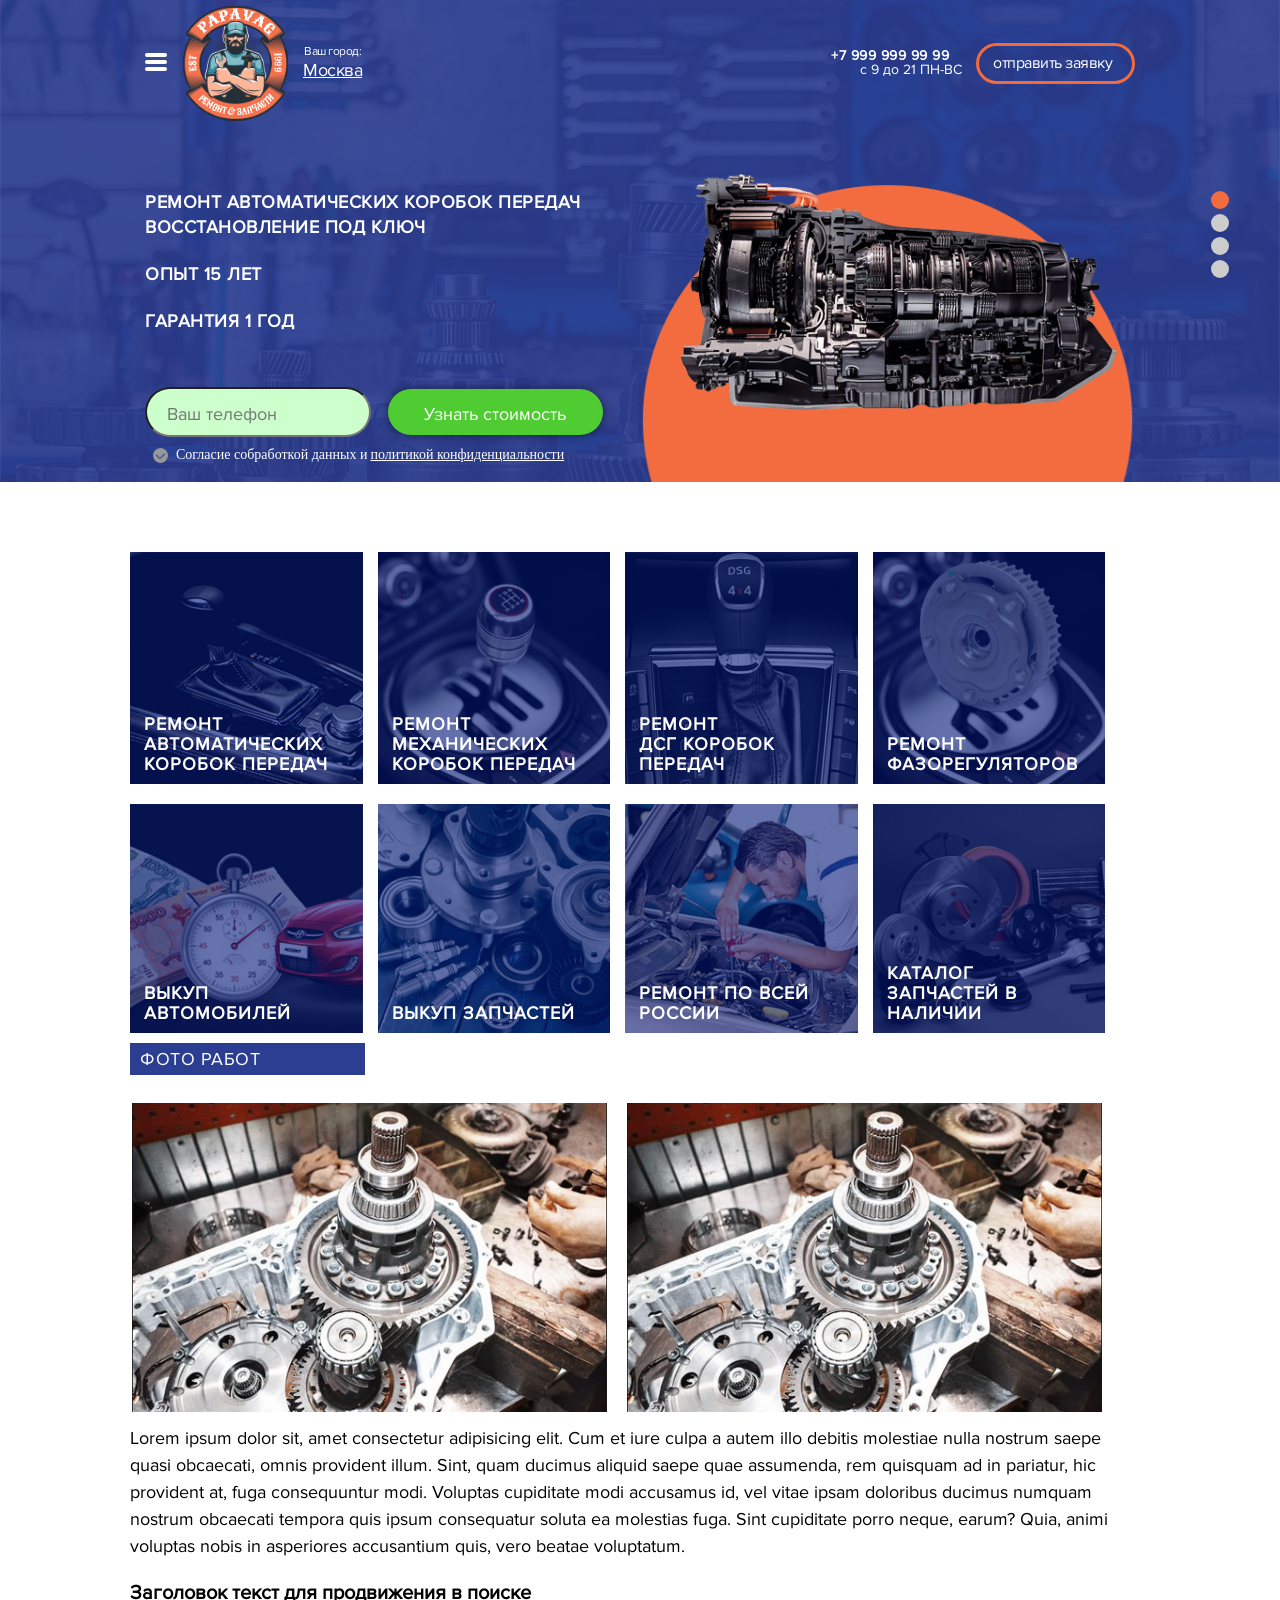
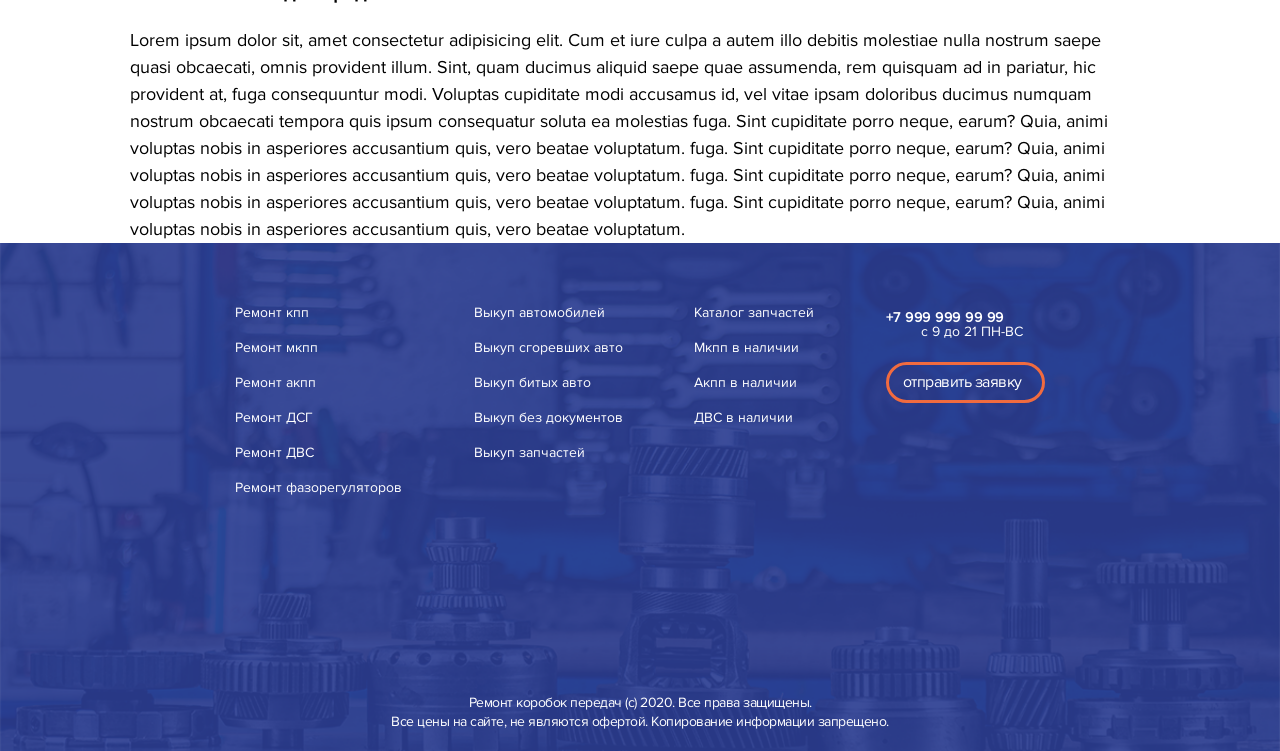
<file: index.html>
<!DOCTYPE html>
<html lang="en">
<head>
	<meta charset="UTF-8">
	<meta name="viewport" content="width=device-width	, initial-scale=1.0 , maxmimum-scale = 1.0 , user-scalable = 0 ">
	<meta name="format-detection" content="telephone=no">
	<link rel="stylesheet" href="css/style.css">
	 <link
      rel="stylesheet"
      href="https://unpkg.com/swiper/swiper-bundle.min.css"
    />
	<title>Document</title>
</head>
<body>

<div class="menu" id="menu">
	<div class="menu-top">
		<div class="menu-top__logo">
		<img src="img/header/menu_logo.png" alt="">
	</div>
	<div class="menu-top__close">
		<img src="img/header/closed.png" alt="">
	</div>
	</div>
	<div class="menu-body">
		<ul class="menu-body__list">
			<li><a href="">Главная</a></li>
			<li><a href="about.html">О нас</a></li>
			<li><a href="">Ремонт МКПП</a></li>
			<li><a href="">Ремонт ДСГ</a></li>
			<li><a href="AKP.html">Ремонт АКПП</a></li>
			<li><a href="">Ремонт фазорегуляторов</a></li>
			<li><a href="car.html">Выкуп авто</a></li>
			<li><a href="">Выкуп запчастей</a></li>
			<li><a href="">Ремонт для регионов (отправка CDEK)</a></li>
			<li><a href="katalog.html">Каталог запчастей</a></li>
			<li><a href="">- подраздел один</a></li>
			<li><a href="">- подраздел два</a></li>
			<li><a href="">- подраздел три</a></li>
			<li><a href="contact.html">Контакты</a></li>
		</ul>
	</div>
</div>	<div class="wrapper">
		<div class="hiro">
<header>
	<div class="container">
		<div class="header-body">
			<div class="header-body__column">
				<div class="menu__btn" >
					
				</div>
				<div class="header__logo">
					<img src="img/header/logo.png" alt="">
					
					<p>Ваш город:<br> <span>Москва</span></p>
				</div>
			</div>
			<div class="header-body__column">
				<div class="header-body__column-contact">
					<p>+7 999 999 99 99</p>
					<p>с 9 до 21 ПН-ВС</p>
				</div>
				<div class="header-body__column-btn">
					<a href="">отправить заявку</a>
				</div>
				<div class="header-body__column-mob_png">
					<img src="img/header/header-mob.png" alt="">
				</div>
			</div>
		</div>
	</div>
</header>		<div class="slider">
			
			<div class="container">
				<div class="slider-contain">
				<div class="slider-track">
					<div class="slider__item-1 slider-item">
						
						<div class="slider__item-1_column">
							<div class="slider__item_title">
								ремонт автоматических коробок передач восстановление под ключ
							</div>
							<div class="slider__item_exp">
								опыт 15 лет
							</div>
							<div class="slider__item_gar">
								гарантия 1 год
							</div>
							
								<img src="img/slider/slide1.png " class="mob_disp_i" alt="">
							

							<div class="slider__item-1-form">
								<form action="#">
									<input type="text"  placeholder="Ваш телефон" class="input__phone">
									<input type="submit" value="Узнать стоимость" class="input_coast">
								</form>
								
							</div>
							<div class="slider__item-1-polit">
								<input type="checkbox" name="agree" id="agree"><label for="agree" id="agreeL">Согласие с <span class="mob_none">обработкой данных и </span> <span class="underline"> политикой конфиденциальности</span></label>
							</div>
							
						</div>
						<div class="slider__item-1_column " >
							<div class="slider__item-1_img mob_none_i">
								<img src="img/slider/slide1.png" alt="">
							</div>
							
						</div>


					</div>
					<div class="slider__item-2 slider-item slider__item-2_index">
						
						<div class="slider__item-2_column">
							<div class="slider__item_title">
								Выкуп автомобилей после аварии, пожара, и т.п.
							</div>
								<img src="img/slider/slide2.png " class="mob_disp_i" alt="">
							</div>
						<div class="slider__item-2_column " >
							<div class="slider__item-2_img mob_none_i">
								<img src="img/slider/slide2.png" alt="">
							</div>
							
						</div>

<form action="#" class="form_car">
	<input type="text" class="input__phone" placeholder="Марка авто">
	<input type="text"  class="input__phone" placeholder="Модель авто">
	<input type="text"  class="input__phone" id="year" placeholder="Год">
	<input type="text"  class="input__phone" placeholder="Ваш телефон">
	<p class="form_coast"><input type="submit" value="Узнать стоимость" class="input_coast"></p>
	<p class="form_accept"><input type="checkbox" name="agree" id="agree_car"><label for="agree_car" id="agreeL">Согласие с <span class="mob_none">обработкой данных и </span> <span class="underline"> политикой конфиденциальности</span></label></p>
</form>

<div class="form_car_mob">
	<p class="form_iphone_mob"><input type="text"  class="input__phone mob" placeholder="Ваш телефон"></p>
	<p class="form_coast mob"><input type="submit" value="Перезвоните мне" class="input_coast mob"></p>
	<p class="form_accept"><input type="checkbox" name="agree" id="agree_car"><label for="agree_car" id="agreeL">Согласие с <span class="mob_none">обработкой данных и </span> <span class="underline"> политикой конфиденциальности</span></label></p>
</div>					</div>
					<div class="slider__item-1 slider-item">
						
						<div class="slider__item-1_column">
							<div class="slider__item_title">
								ремонт DSG коробок передач <br>восстановление под ключи
							</div>
							<div class="slider__item_exp">
								опыт 15 лет
							</div>
							<div class="slider__item_gar">
								гарантия 1 год
							</div>
							
								<img src="img/slider/slide3.png " class="mob_disp_i" alt="">
							

							<div class="slider__item-1-form">
								<form action="#">
									<input type="text"  placeholder="Ваш телефон" class="input__phone">
									<input type="submit" value="Узнать стоимость" class="input_coast">
								</form>
								
							</div>
							<div class="slider__item-1-polit">
								<input type="checkbox" name="agree" id="agree"><label for="agree" id="agreeL">Согласие с <span class="mob_none">обработкой данных и </span> <span class="underline"> политикой конфиденциальности</span></label>
							</div>
							
						</div>
						<div class="slider__item-1_column " >
							<div class="slider__item-1_img mob_none_i">
								<img src="img/slider/slide3.png" alt="">
							</div>
							
						</div>


					</div>

					<div class="slider__item-1 slider-item">
						
						<div class="slider__item-1_column">
							<div class="slider__item_title">
								ремонт DSG коробок передач <br>восстановление под ключи
							</div>
							<div class="slider__item_exp">
								опыт 15 лет
							</div>
							<div class="slider__item_gar">
								гарантия 1 год
							</div>
							
								<img src="img/slider/slide4.png " class="mob_disp_i" alt="">
							

							<div class="slider__item-1-form">
								<form action="#">
									<input type="text"  placeholder="Ваш телефон" class="input__phone">
									<input type="submit" value="Узнать стоимость" class="input_coast">
								</form>
								
							</div>
							<div class="slider__item-1-polit">
								<input type="checkbox" name="agree" id="agree"><label for="agree" id="agreeL">Согласие с <span class="mob_none">обработкой данных и </span> <span class="underline"> политикой конфиденциальности</span></label>
							</div>
							
						</div>
						<div class="slider__item-1_column " >
							<div class="slider__item-1_img mob_none_i">
								<img src="img/slider/slide4.png" alt="">
							</div>
							
						</div>


					</div>

				</div>

			</div>

			<div class="pag">
			<div class="btn_1 active"></div>
			<div class="btn_2"></div>
			<div class="btn_3"></div>
			<div class="btn_4"></div>
		</div>




		</div>

		</div>
		

			
	</div>
			

	<div class="mob__mes">
				<a href="" class="mob__wp">
					
					<img src="img/block_2/wp.png" alt="" 
				</a>
				<a href="" class="mob__viber">
					
					<img src="img/block_2/viber.png" alt="" >
				</a>
			</div>


	<div class="block_2">
		<div class="container">
			<div class="block_2-body">
				<div class="block_2-body__column AKP" >
					
					
					<img src="img/block_2/01.png" alt="" >
					<div class="block-2-body__hover">
						Ремонт автоматических коробок передач
					</div>
					<span class="block_2__bg"></span>
				</div>
				<div class="block_2-body__column">
					
					<img src="img/block_2/02.png" alt="" >
					<div class="block-2-body__hover">
						Ремонт механических коробок передач
					</div>
					<span class="block_2__bg"></span>
				</div>
				<div class="block_2-body__column">
					
					<img src="img/block_2/03.png" alt="" >
					<div class="block-2-body__hover">
						Ремонт <br>Дсг коробок передач
					</div>
					<span class="block_2__bg"></span>
				</div>
				<div class="block_2-body__column">
					
					<img src="img/block_2/04.png" alt="" >
					<div class="block-2-body__hover">
						Ремонт фазорегуляторов
					</div>
					<span class="block_2__bg"></span>
				</div>
				<div class="block_2-body__column">
					
					<img src="img/block_2/05.png" alt="" >
					<div class="block-2-body__hover">
						Выкуп автомобилей
					</div>
					<span class="block_2__bg"></span>
				</div>
				<div class="block_2-body__column">
					
					<img src="img/block_2/06.png" alt="" >
					<div class="block-2-body__hover">
						Выкуп запчастей
					</div>
					<span class="block_2__bg"></span>
				</div>
				<div class="block_2-body__column">
					
					<img src="img/block_2/07.png" alt="">
					<div class="block-2-body__hover">
						Ремонт по всей россии
					</div>
					<span class="block_2__bg"></span>
				</div>
				<div class="block_2-body__column">
					
					<img src="img/block_2/08.png" alt="" >
					<div class="block-2-body__hover">
						Каталог <br>запчастей в наличии
					</div>
					<span class="block_2__bg"></span>
				</div>
			</div>
		</div>

		<div class="container mob_slider_1">

			
			


			<div class="swiper-container mySwiper">
      <div class="swiper-wrapper">
        <div class="swiper-slide">
        	<div class="block_2-body__column AKP">
        		
        			
        			<img src="img/block_2/01.png" alt="" >
					<div class="block-2-body__hover">
						Ремонт автоматических коробок передач
					</div>
					<span class="block_2__bg"></span>
        		
					
				</div>
        </div>
        <div class="swiper-slide">
        	<div class="block_2-body__column">
					
					<img src="img/block_2/02.png" alt="" >
					<div class="block-2-body__hover">
						Ремонт автоматических коробок передач
					</div>
					<span class="block_2__bg"></span>
				</div>
			</div>
        <div class="swiper-slide">
        	<div class="block_2-body__column">
					
					<img src="img/block_2/03.png" alt="" >
					<div class="block-2-body__hover">
						Ремонт <br>Дсг коробок передач
					</div>
					<span class="block_2__bg"></span>
				</div>
        </div>
        <div class="swiper-slide">
        	<div class="block_2-body__column">
					
					<img src="img/block_2/04.png" alt="" >
					<div class="block-2-body__hover">
						Ремонт фазорегуляторов
					</div>
					<span class="block_2__bg"></span>
				</div>
        </div>
        <div class="swiper-slide">
        	<div class="block_2-body__column">
					
					<img src="img/block_2/05.png" alt="" >
					<div class="block-2-body__hover">
						Выкуп автомобилей
					</div>
					<span class="block_2__bg"></span>
				</div>
        </div>
        <div class="swiper-slide">
        	<div class="block_2-body__column">
					<img src="img/block_2/06.png" alt="" >
					
					<div class="block-2-body__hover">
						Выкуп запчастей
					</div>
					<span class="block_2__bg"></span>
				</div>
        </div>
        <div class="swiper-slide">
        	<div class="block_2-body__column">
					
					<img src="img/block_2/07.png" alt="" >
					<div class="block-2-body__hover">
						Ремонт по всей россии
					</div>
					<span class="block_2__bg"></span>
				</div>
        </div>
        <div class="swiper-slide">
        	<div class="block_2-body__column">
					
					<img src="img/block_2/08.png" alt="" >
					<div class="block-2-body__hover">
						Каталог <br>запчастей в наличии
					</div>
					<span class="block_2__bg"></span>
				</div>
        </div>
        
      </div>
    </div>


		</div>
		 


	</div>


	<div class="block_3 ">
		<div class="container">
			<div class="block_3__title">
				Фото работ
			</div>

			<div class="block_3-container block_3_index">
				<div class="block_3-track">
					<div class=" block_3__item">
						
					</div>	
					
					<div class="block_3__item">
						
					</div>
					<div class=" block_3__item">
						
					</div>
					
				</div>
				<div class="pag w">
			<div class="btn_w1 active"></div>
			<div class="btn_w2"></div>
			<div class="btn_w3"></div>
			</div>



		</div>

		<div class="swiper___mob">
			<div class="swiper-container mySwiperR swiper-container_r">
		
		
      <div class="swiper-wrapper">
        <div class="swiper-slide swiper-slide_r">
        	<img src="img/works/01.png" alt="">
        </div>
        <div class="swiper-slide swiper-slide_r">
        	<img src="img/works/01.png" alt="">
        </div>
        <div class="swiper-slide swiper-slide_r">
        	<img src="img/works/01.png" alt="">
        </div>
      </div>
      
    </div>
   
    	<div class="swiper-pagination"></div>
   
		</div>
			
    

		<div class="block-3__p mob_none_i">
			Lorem ipsum dolor sit, amet consectetur adipisicing elit. Cum et iure culpa a autem illo debitis molestiae nulla nostrum saepe quasi obcaecati, omnis provident illum. Sint, quam ducimus aliquid saepe quae assumenda, rem quisquam ad in pariatur, hic provident at, fuga consequuntur modi. Voluptas cupiditate modi accusamus id, vel vitae ipsam doloribus ducimus numquam nostrum obcaecati tempora quis ipsum consequatur soluta ea molestias fuga. Sint cupiditate porro neque, earum? Quia, animi voluptas nobis in asperiores accusantium quis, vero beatae voluptatum.
		</div>
		<div class="block-3__text-title">
			Заголовок текст для продвижения в поиске
		</div>
		<div class="block-3__p ">
			Lorem ipsum dolor sit, amet consectetur adipisicing elit. Cum et iure culpa a autem illo debitis molestiae nulla nostrum saepe quasi obcaecati, omnis provident illum. Sint, quam ducimus aliquid saepe quae assumenda, rem quisquam ad in pariatur, hic provident at, fuga consequuntur modi. Voluptas cupiditate modi accusamus id, vel vitae ipsam doloribus ducimus numquam nostrum obcaecati tempora quis ipsum consequatur soluta ea molestias <span class="spoiler_text"> fuga. Sint cupiditate porro neque, earum? Quia, animi voluptas nobis in asperiores accusantium quis, vero beatae voluptatum. fuga. Sint cupiditate porro neque, earum? Quia, animi voluptas nobis in asperiores accusantium quis, vero beatae voluptatum. fuga. Sint cupiditate porro neque, earum? Quia, animi voluptas nobis in asperiores accusantium quis, vero beatae voluptatum. fuga. Sint cupiditate porro neque, earum? Quia, animi voluptas nobis in asperiores accusantium quis, vero beatae voluptatum.</span> 
		</div>
		<div class="open_spoiler">
			раскрыть текст
		</div>
	</div>



	</div>
	


<footer>
	<div class="footer-container">
		<div class="footer-body">
			<div class="footer__column">
				<ul class="footer-list">
					<li><a href="">Ремонт кпп</a></li>
					<li><a href="">Ремонт мкпп</a></li>
					<li><a href="">Ремонт акпп</a></li>
					<li><a href="">Ремонт ДСГ</a></li>
					<li><a href="">Ремонт ДВС</a></li>
					<li><a href="">Ремонт фазорегуляторов</a></li>
				</ul>
			</div>
			<div class="footer__column">
				<ul class="footer-list">
					<li><a href="">Выкуп автомобилей</a></li>
					<li><a href="">Выкуп сгоревших авто</a></li>
					<li><a href="">Выкуп битых авто</a></li>
					<li><a href="">Выкуп без документов</a></li>
					<li><a href="">Выкуп запчастей</a></li>
				</ul>
			</div>
			<div class="footer__column">
				<ul class="footer-list">
					<li><a href="">Каталог запчастей</a></li>
					<li><a href="">Мкпп в наличии</a></li>
					<li><a href="">Акпп в наличии</a></li>
					<li><a href="">ДВС в наличии</a></li>
				</ul>
			</div>
			<div class="footer__column">
				<div class="header-body__column-contact footer_contacts">
					<p>+7 999 999 99 99</p>
					<p>с 9 до 21 ПН-ВС</p>
				</div>
				<div class="header-body__column-btn footer_btn">
					<a href="">отправить заявку</a>
				</div>
			</div>
		</div>
		<div class="mob__mes footer_mob">
				<a href="" class="mob__wp fot_wp">
					<img src="img/footer/wp.png" alt="">
				</a>
				<a href="" class="mob__viber fot_viber"><img src="img/footer/viber.png" alt=""></a>
			</div>
		<div class="footer_ps">Ремонт коробок передач (с) 2020. Все права защищены.<br>Все цены на сайте, не являются офертой. Копирование информации запрещено.</div>
	</div>
</footer>
 <script src="https://unpkg.com/swiper/swiper-bundle.min.js"></script>
<script src="https://ajax.googleapis.com/ajax/libs/jquery/3.1.1/jquery.min.js"></script>
    <!-- Initialize Swiper -->
    <script>
      var swiper = new Swiper(".mySwiper", {
      	slidesPerView: 2,
      });

      var swiper = new Swiper(".mySwiperR", {
      	slidesPerView: 1,
        pagination: {
          el: ".swiper-pagination",
          clickable: true,
          
        },
      });

      $(document).ready(function(){

      let position = 0;

	
	const item = $('.slider-item');
	const itemWidh = item.width();
	const track = $('.slider-track');

      const AutoSlide = () =>{
		position = position - itemWidh;
		if(-position<=item.width()*3){
			setPosition();
			const btn = (-position) / itemWidh +1;
			if(btn===2){
				$('.btn_2').addClass('active');
				$('.btn_1').removeClass('active');
				$('.btn_3').removeClass('active');
				$('.btn_4').removeClass('active');
			}
			if(btn===3){
				$('.btn_3').addClass('active');
				$('.btn_1').removeClass('active');
				$('.btn_2').removeClass('active');
				$('.btn_4').removeClass('active');
			}
			if(btn===4){
				$('.btn_4').addClass('active');
				$('.btn_1').removeClass('active');
				$('.btn_3').removeClass('active');
				$('.btn_2').removeClass('active');
			}
		}else{
			position = 0;
			setPosition();
				$('.btn_1').addClass('active');
				$('.btn_4').removeClass('active');
				$('.btn_3').removeClass('active');
				$('.btn_2').removeClass('active');
		}
		
	}

	const setPosition = () => {
		track.css({
			transform: 'translateX('+position+'px)',
		});
	}
	setInterval(AutoSlide,4000);
});

	



    </script>
  


<script src="js/script.js"></script>

</body>
</html>
</file>
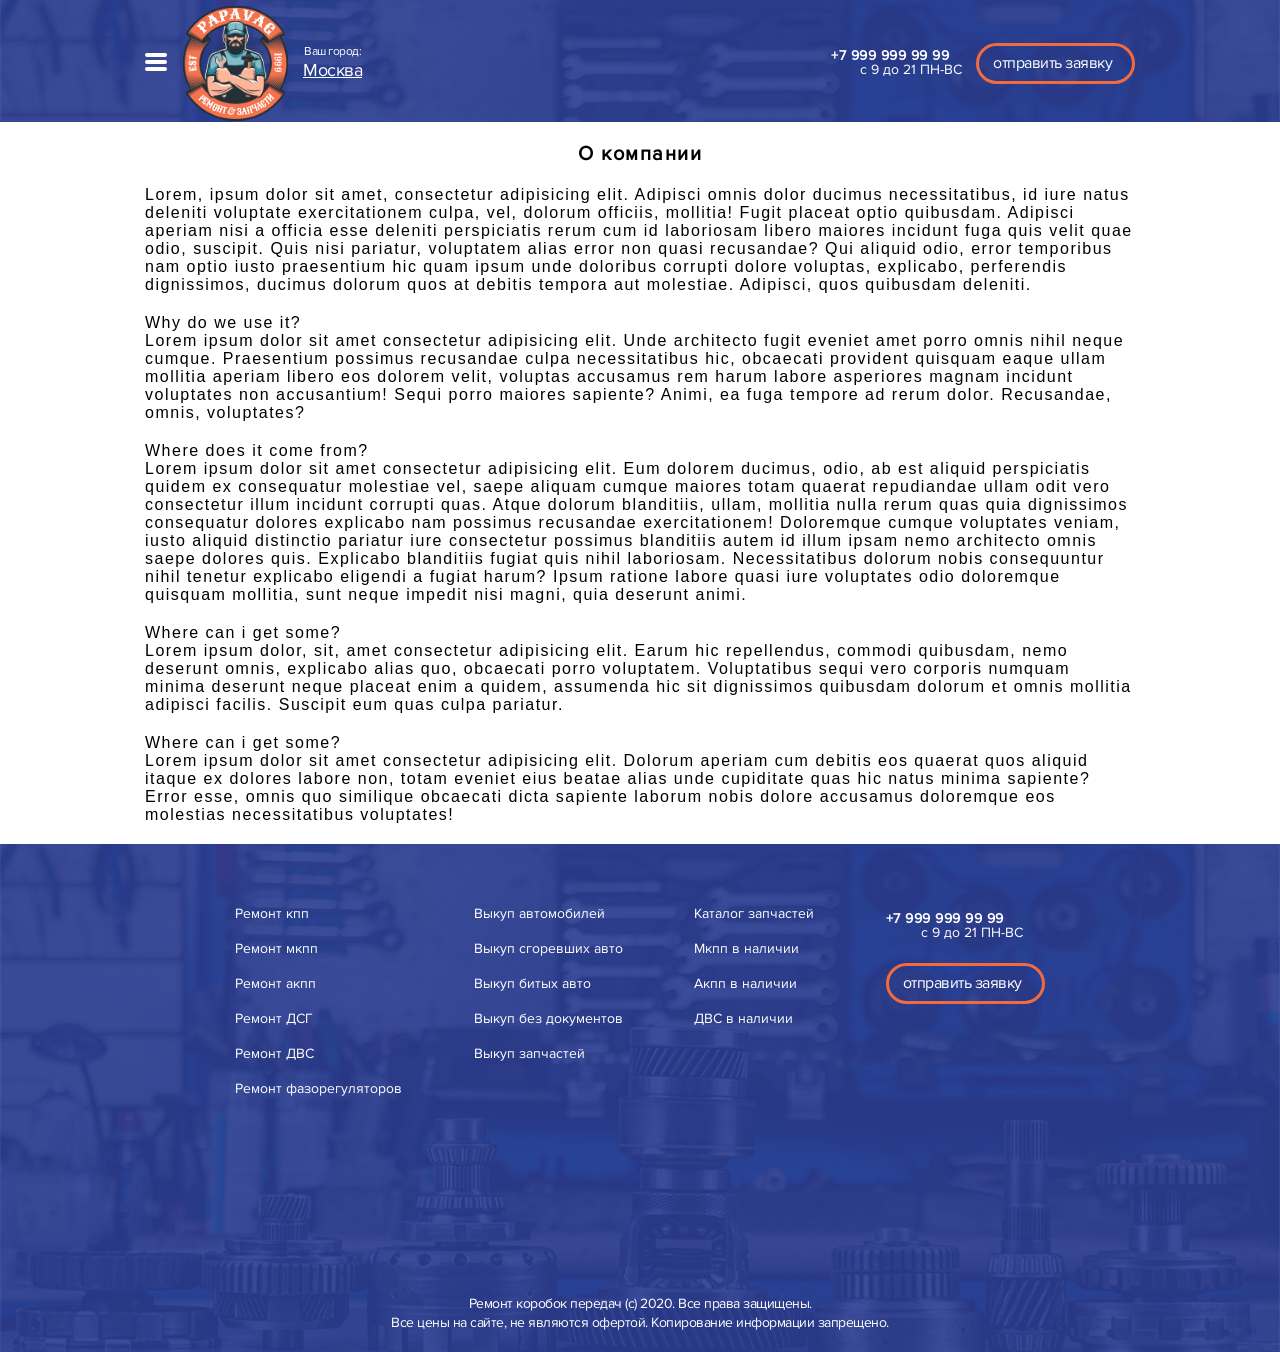
<file: about.html>
<!DOCTYPE html>
<html lang="en">
<head>
	<meta charset="UTF-8">
	<meta name="viewport" content="width=device-width	, initial-scale=1.0 , maxmimum-scale = 1.0 , user-scalable = 0 ">
	<meta name="format-detection" content="telephone=no">
	<link rel="stylesheet" href="css/style.css">
	 <link
      rel="stylesheet"
      href="https://unpkg.com/swiper/swiper-bundle.min.css"
    />
	<title>Document</title>
</head>
<body>

<div class="menu" id="menu">
	<div class="menu-top">
		<div class="menu-top__logo">
		<img src="img/header/menu_logo.png" alt="">
	</div>
	<div class="menu-top__close">
		<img src="img/header/closed.png" alt="">
	</div>
	</div>
	<div class="menu-body">
		<ul class="menu-body__list">
			<li><a href="">Главная</a></li>
			<li><a href="about.html">О нас</a></li>
			<li><a href="">Ремонт МКПП</a></li>
			<li><a href="">Ремонт ДСГ</a></li>
			<li><a href="AKP.html">Ремонт АКПП</a></li>
			<li><a href="">Ремонт фазорегуляторов</a></li>
			<li><a href="car.html">Выкуп авто</a></li>
			<li><a href="">Выкуп запчастей</a></li>
			<li><a href="">Ремонт для регионов (отправка CDEK)</a></li>
			<li><a href="katalog.html">Каталог запчастей</a></li>
			<li><a href="">- подраздел один</a></li>
			<li><a href="">- подраздел два</a></li>
			<li><a href="">- подраздел три</a></li>
			<li><a href="contact.html">Контакты</a></li>
		</ul>
	</div>
</div>	<div class="wrapper">
		<div class="hiro hiro_no_bg">
<header>
	<div class="container">
		<div class="header-body">
			<div class="header-body__column">
				<div class="menu__btn" >
					
				</div>
				<div class="header__logo">
					<img src="img/header/logo.png" alt="">
					
					<p>Ваш город:<br> <span>Москва</span></p>
				</div>
			</div>
			<div class="header-body__column">
				<div class="header-body__column-contact">
					<p>+7 999 999 99 99</p>
					<p>с 9 до 21 ПН-ВС</p>
				</div>
				<div class="header-body__column-btn">
					<a href="">отправить заявку</a>
				</div>
				<div class="header-body__column-mob_png">
					<img src="img/header/header-mob.png" alt="">
				</div>
			</div>
		</div>
	</div>
</header>		</div>

			
	<div class="about">
		<div class="container">
			<div class="about__title">
				О компании
			</div>
			<div class="about__body">
				<div class="about__column">
					Lorem, ipsum dolor sit amet, consectetur adipisicing elit. Adipisci omnis dolor ducimus necessitatibus, id iure natus deleniti voluptate exercitationem culpa, vel, dolorum officiis, mollitia! Fugit placeat optio quibusdam. Adipisci aperiam nisi a officia esse deleniti perspiciatis rerum cum id laboriosam libero maiores incidunt fuga quis velit quae odio, suscipit. Quis nisi pariatur, voluptatem alias error non quasi recusandae? Qui aliquid odio, error temporibus nam optio iusto praesentium hic quam ipsum unde doloribus corrupti dolore voluptas, explicabo, perferendis dignissimos, ducimus dolorum quos at debitis tempora aut molestiae. Adipisci, quos quibusdam deleniti.
				</div>
				<div class="about__column">
					Why do we use it? <br> Lorem ipsum dolor sit amet consectetur adipisicing elit. Unde architecto fugit eveniet amet porro omnis nihil neque cumque. Praesentium possimus recusandae culpa necessitatibus hic, obcaecati provident quisquam eaque ullam mollitia aperiam libero eos dolorem velit, voluptas accusamus rem harum labore asperiores magnam incidunt voluptates non accusantium! Sequi porro maiores sapiente? Animi, ea fuga tempore ad rerum dolor. Recusandae, omnis, voluptates?
				</div>
				<div class="about__column">
					Where does it come from?<br> Lorem ipsum dolor sit amet consectetur adipisicing elit. Eum dolorem ducimus, odio, ab est aliquid perspiciatis quidem ex consequatur molestiae vel, saepe aliquam cumque maiores totam quaerat repudiandae ullam odit vero consectetur illum incidunt corrupti quas. Atque dolorum blanditiis, ullam, mollitia nulla rerum quas quia dignissimos consequatur dolores explicabo nam possimus recusandae exercitationem! Doloremque cumque voluptates veniam, iusto aliquid distinctio pariatur iure consectetur possimus blanditiis autem id illum ipsam nemo architecto omnis saepe dolores quis. Explicabo blanditiis fugiat quis nihil laboriosam. Necessitatibus dolorum nobis consequuntur nihil tenetur explicabo eligendi a fugiat harum? Ipsum ratione labore quasi iure voluptates odio doloremque quisquam mollitia, sunt neque impedit nisi magni, quia deserunt animi.
				</div>
				<div class="about__column">
					Where can i get some? <br> Lorem ipsum dolor, sit, amet consectetur adipisicing elit. Earum hic repellendus, commodi quibusdam, nemo deserunt omnis, explicabo alias quo, obcaecati porro voluptatem. Voluptatibus sequi vero corporis numquam minima deserunt neque placeat enim a quidem, assumenda hic sit dignissimos quibusdam dolorum et omnis mollitia adipisci facilis. Suscipit eum quas culpa pariatur.
				</div>
				<div class="about__column">
					Where can i get some?<br> Lorem ipsum dolor sit amet consectetur adipisicing elit. Dolorum aperiam cum debitis eos quaerat quos aliquid itaque ex dolores labore non, totam eveniet eius beatae alias unde cupiditate quas hic natus minima sapiente? Error esse, omnis quo similique obcaecati dicta sapiente laborum nobis dolore accusamus doloremque eos molestias necessitatibus voluptates!
				</div>
			</div>
		</div>
	</div>
	
	


	


<footer>
	<div class="footer-container">
		<div class="footer-body">
			<div class="footer__column">
				<ul class="footer-list">
					<li><a href="">Ремонт кпп</a></li>
					<li><a href="">Ремонт мкпп</a></li>
					<li><a href="">Ремонт акпп</a></li>
					<li><a href="">Ремонт ДСГ</a></li>
					<li><a href="">Ремонт ДВС</a></li>
					<li><a href="">Ремонт фазорегуляторов</a></li>
				</ul>
			</div>
			<div class="footer__column">
				<ul class="footer-list">
					<li><a href="">Выкуп автомобилей</a></li>
					<li><a href="">Выкуп сгоревших авто</a></li>
					<li><a href="">Выкуп битых авто</a></li>
					<li><a href="">Выкуп без документов</a></li>
					<li><a href="">Выкуп запчастей</a></li>
				</ul>
			</div>
			<div class="footer__column">
				<ul class="footer-list">
					<li><a href="">Каталог запчастей</a></li>
					<li><a href="">Мкпп в наличии</a></li>
					<li><a href="">Акпп в наличии</a></li>
					<li><a href="">ДВС в наличии</a></li>
				</ul>
			</div>
			<div class="footer__column">
				<div class="header-body__column-contact footer_contacts">
					<p>+7 999 999 99 99</p>
					<p>с 9 до 21 ПН-ВС</p>
				</div>
				<div class="header-body__column-btn footer_btn">
					<a href="">отправить заявку</a>
				</div>
			</div>
		</div>
		<div class="mob__mes footer_mob">
				<a href="" class="mob__wp fot_wp">
					<img src="img/footer/wp.png" alt="">
				</a>
				<a href="" class="mob__viber fot_viber"><img src="img/footer/viber.png" alt=""></a>
			</div>
		<div class="footer_ps">Ремонт коробок передач (с) 2020. Все права защищены.<br>Все цены на сайте, не являются офертой. Копирование информации запрещено.</div>
	</div>
</footer>
 

    <!-- Initialize Swiper -->
    
  

<script src="https://ajax.googleapis.com/ajax/libs/jquery/3.1.1/jquery.min.js"></script>

<script src="js/script.js"></script>

</body>
</html>
</file>
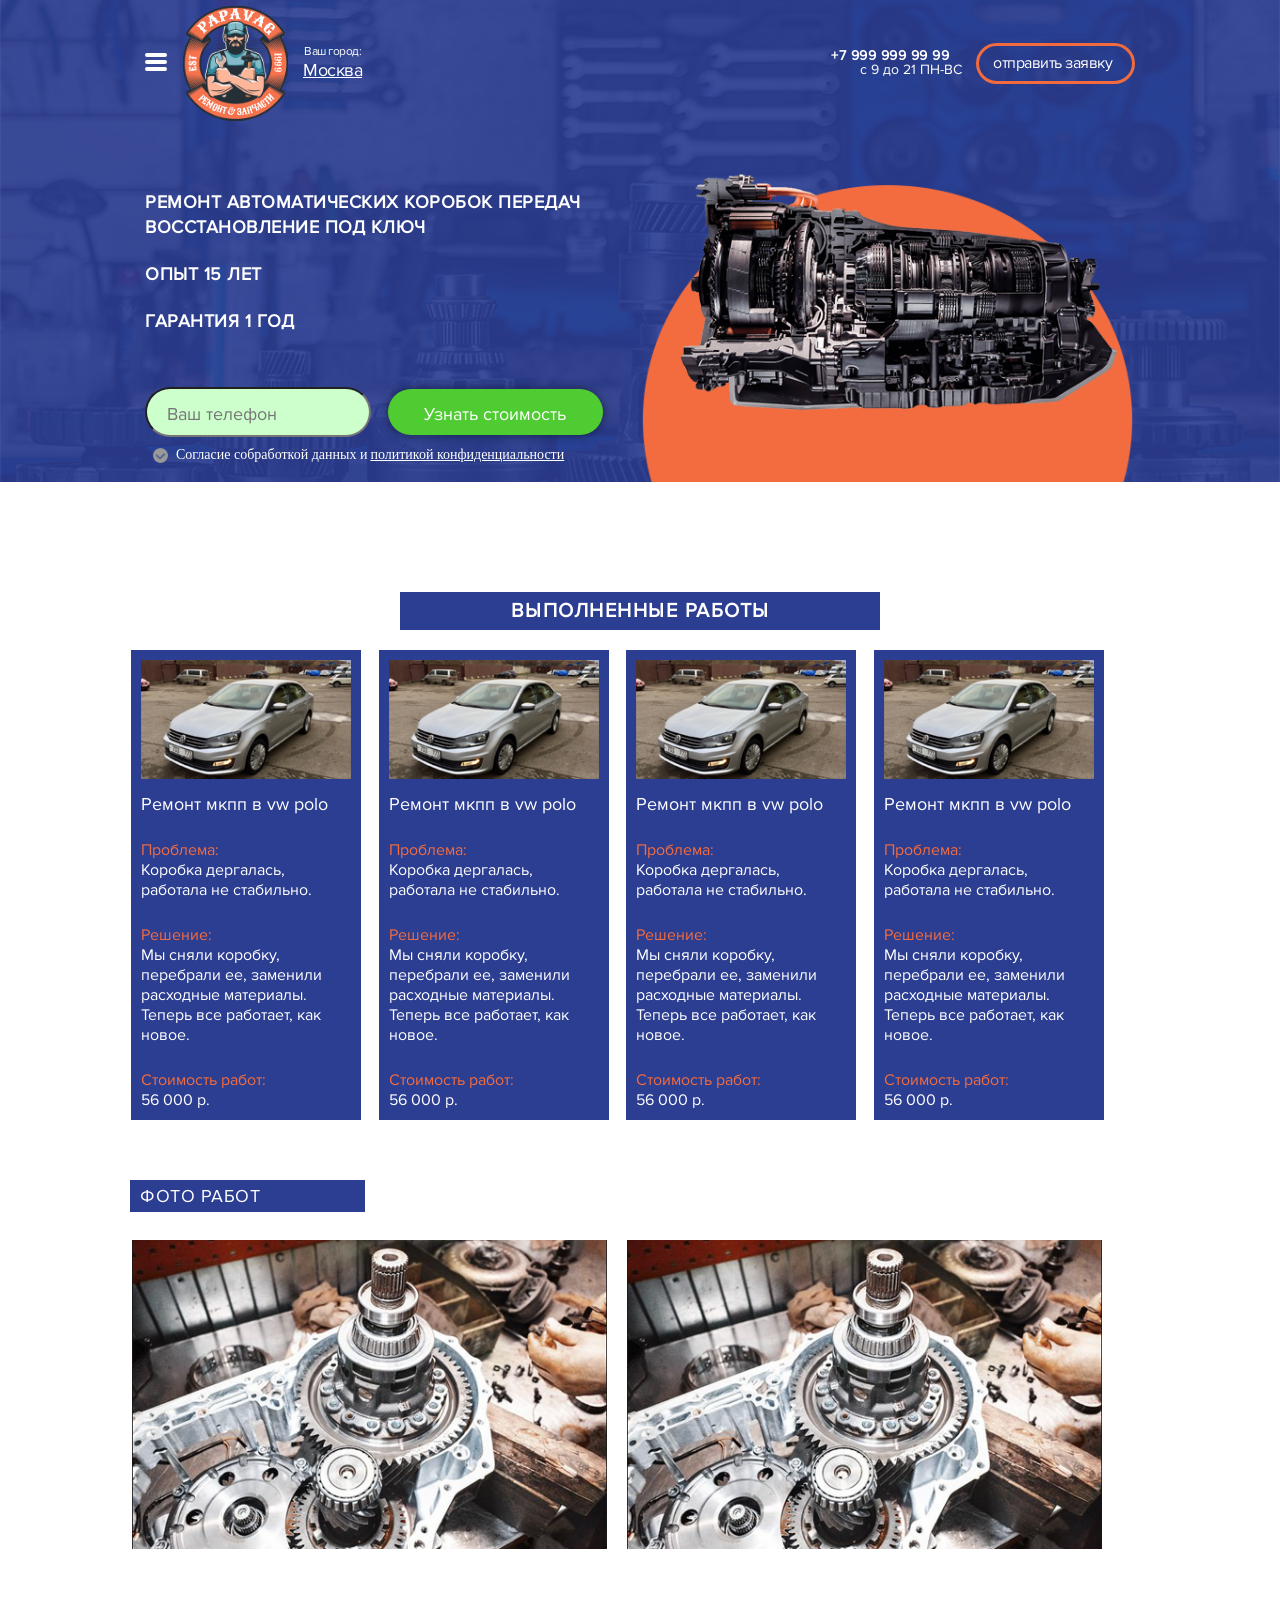
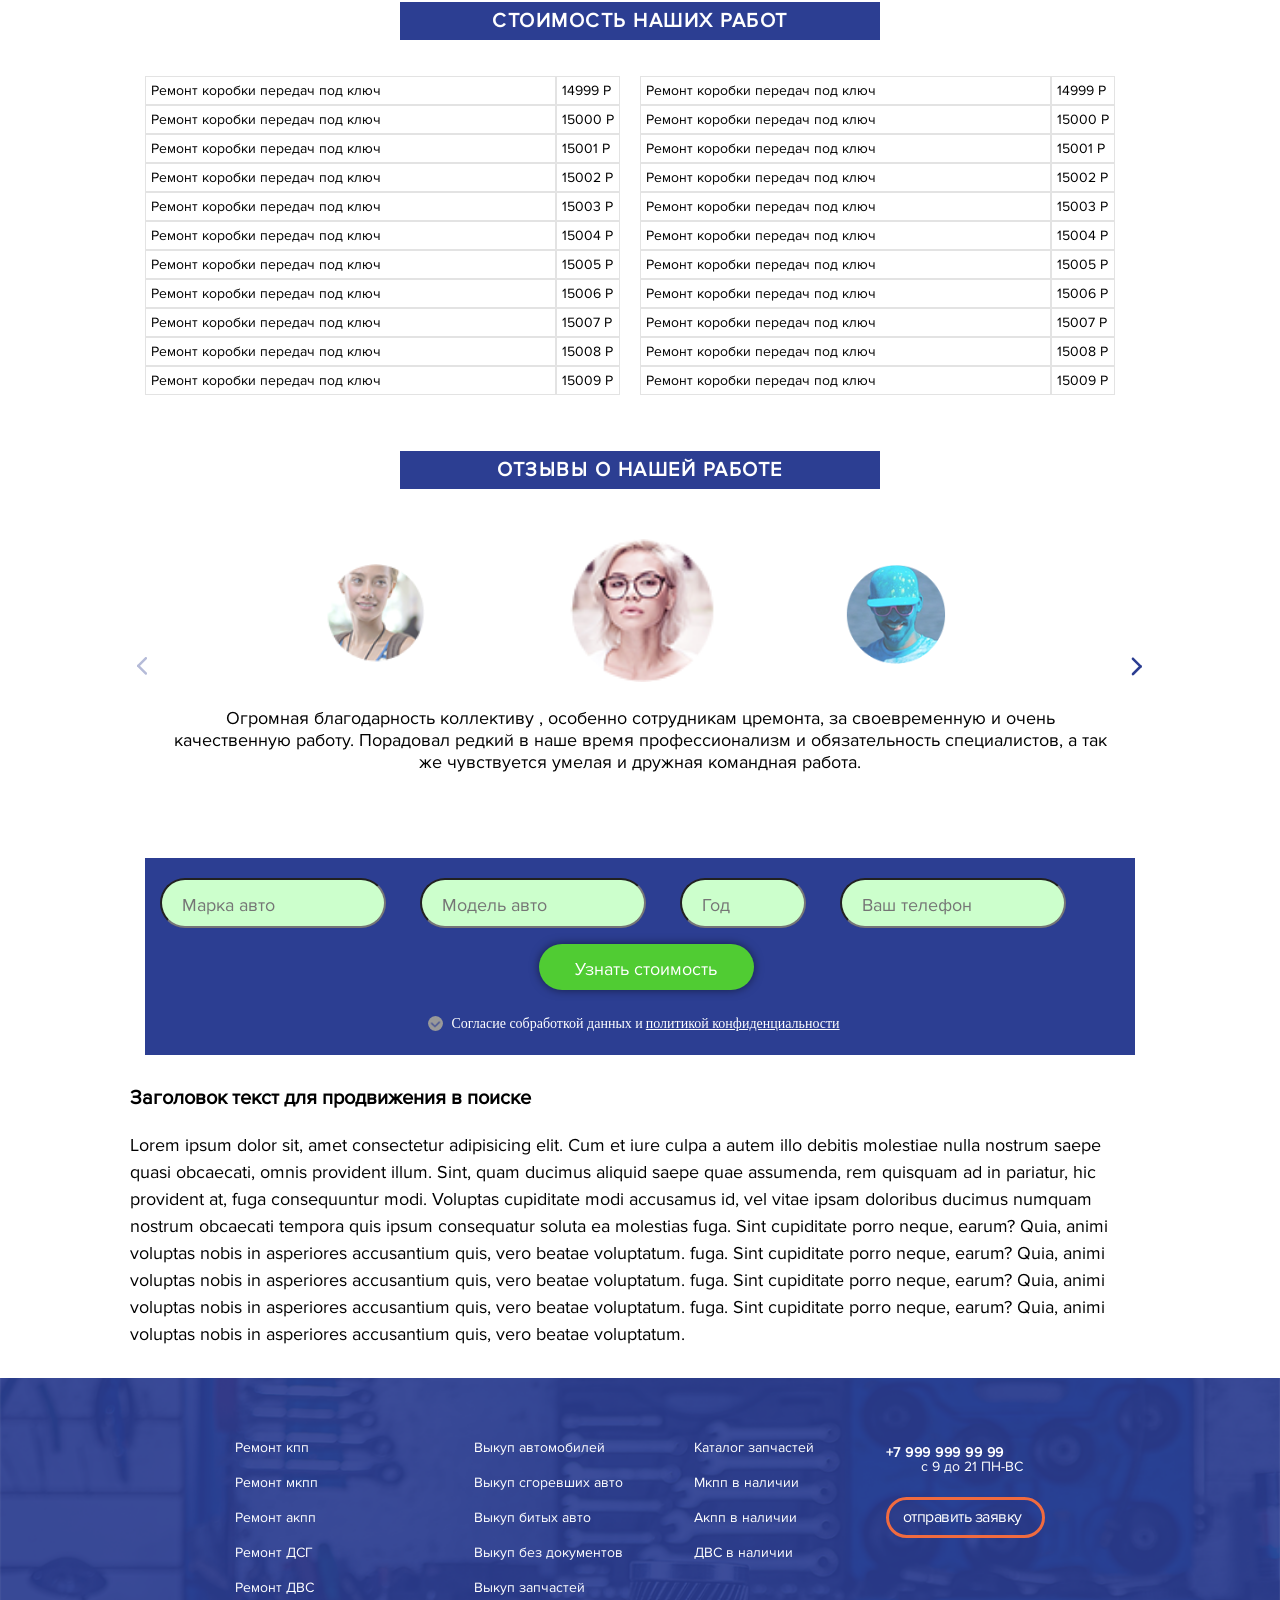
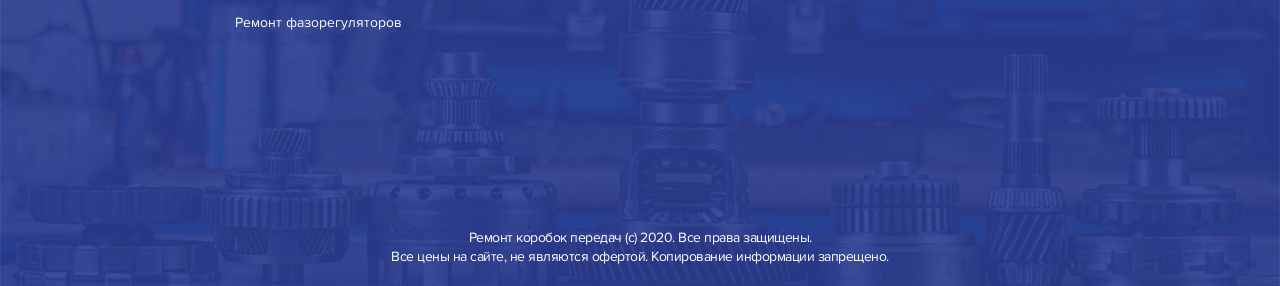
<file: AKP.html>
<!DOCTYPE html>
<html lang="en">
<head>
	<meta charset="UTF-8">
	<meta name="viewport" content="width=device-width	, initial-scale=1.0 , maxmimum-scale = 1.0 , user-scalable = 0 ">
	<meta name="format-detection" content="telephone=no">
	<link rel="stylesheet" href="css/style.css">
	 <link
      rel="stylesheet"
      href="https://unpkg.com/swiper/swiper-bundle.min.css"
    />
	<title>Document</title>
</head>
<body>

<div class="menu" id="menu">
	<div class="menu-top">
		<div class="menu-top__logo">
		<img src="img/header/menu_logo.png" alt="">
	</div>
	<div class="menu-top__close">
		<img src="img/header/closed.png" alt="">
	</div>
	</div>
	<div class="menu-body">
		<ul class="menu-body__list">
			<li><a href="">Главная</a></li>
			<li><a href="about.html">О нас</a></li>
			<li><a href="">Ремонт МКПП</a></li>
			<li><a href="">Ремонт ДСГ</a></li>
			<li><a href="AKP.html">Ремонт АКПП</a></li>
			<li><a href="">Ремонт фазорегуляторов</a></li>
			<li><a href="car.html">Выкуп авто</a></li>
			<li><a href="">Выкуп запчастей</a></li>
			<li><a href="">Ремонт для регионов (отправка CDEK)</a></li>
			<li><a href="katalog.html">Каталог запчастей</a></li>
			<li><a href="">- подраздел один</a></li>
			<li><a href="">- подраздел два</a></li>
			<li><a href="">- подраздел три</a></li>
			<li><a href="contact.html">Контакты</a></li>
		</ul>
	</div>
</div>	<div class="wrapper">
		<div class="hiro">
<header>
	<div class="container">
		<div class="header-body">
			<div class="header-body__column">
				<div class="menu__btn" >
					
				</div>
				<div class="header__logo">
					<img src="img/header/logo.png" alt="">
					
					<p>Ваш город:<br> <span>Москва</span></p>
				</div>
			</div>
			<div class="header-body__column">
				<div class="header-body__column-contact">
					<p>+7 999 999 99 99</p>
					<p>с 9 до 21 ПН-ВС</p>
				</div>
				<div class="header-body__column-btn">
					<a href="">отправить заявку</a>
				</div>
				<div class="header-body__column-mob_png">
					<img src="img/header/header-mob.png" alt="">
				</div>
			</div>
		</div>
	</div>
</header>		<div class="slider">
			
			<div class="container">
				<div class="slider-contain">
				<div class="slider-track">
					<div class="slider__item-1 slider-item">
						
						<div class="slider__item-1_column">
							<div class="slider__item_title">
								ремонт автоматических коробок передач восстановление под ключ
							</div>
							<div class="slider__item_exp">
								опыт 15 лет
							</div>
							<div class="slider__item_gar">
								гарантия 1 год
							</div>
							
								<img src="img/slider/slide1.png " class="mob_disp_i" alt="">
							

							<div class="slider__item-1-form">
								<form action="#">
									<input type="text"  placeholder="Ваш телефон" class="input__phone">
									<input type="submit" value="Узнать стоимость" class="input_coast">
								</form>
								
							</div>
							<div class="slider__item-1-polit">
								<input type="checkbox" name="agree" id="agree"><label for="agree" id="agreeL">Согласие с <span class="mob_none">обработкой данных и </span> <span class="underline"> политикой конфиденциальности</span></label>
							</div>
							
						</div>
						<div class="slider__item-1_column " >
							<div class="slider__item-1_img mob_none_i">
								<img src="img/slider/slide1.png" alt="">
							</div>
							
						</div>


					</div>
					
					
				</div>

			</div>

			
		</div>

		</div>
		</div>
		


			
	</div>
			

	<div class="mob__mes">
				<a href="" class="mob__wp">
					<img src="img/block_2/wp.png" alt="">
				</a>
				<a href="" class="mob__viber"><img src="img/block_2/viber.png" alt=""></a>
			</div>


	<div class="block_2">
		<div class="block__title">
				Выполненные работы
			</div>
		<div class="container akp_container">
			
			<div class="block_2-body">
				<div class="block_2-body__column akp_block_2">
					
					<div class="block_2-body__column-info">
						<img src="img/AKP_work/01.png" alt="">
						<div class="akp_title">
							Ремонт мкпп в vw polo
						</div>
						<div class="akp_problem">
							<span>Проблема:</span><br> Коробка дергалась, работала не стабильно.
						</div>
						<div class="akp_dec">
							<span>Решение:</span><br> Мы сняли коробку, перебрали ее, заменили расходные материалы. Теперь все работает, как новое.
						</div>
						<div class="akp_price">
							<span>Стоимость работ:</span><br> 56 000 р.
						</div>
					</div>
				</div>
				<div class="block_2-body__column akp_block_2">
					<div class="block_2-body__column-info">
						<img src="img/AKP_work/01.png" alt="">
						<div class="akp_title">
							Ремонт мкпп в vw polo
						</div>
						<div class="akp_problem">
							<span>Проблема:</span><br> Коробка дергалась, работала не стабильно.
						</div>
						<div class="akp_dec">
							<span>Решение:</span><br> Мы сняли коробку, перебрали ее, заменили расходные материалы. Теперь все работает, как новое.
						</div>
						<div class="akp_price">
							<span>Стоимость работ:</span><br> 56 000 р.
						</div>
					</div>
				</div>
				<div class="block_2-body__column akp_block_2">
					<div class="block_2-body__column-info">
						<img src="img/AKP_work/01.png" alt="">
						<div class="akp_title">
							Ремонт мкпп в vw polo
						</div>
						<div class="akp_problem">
							<span>Проблема:</span><br> Коробка дергалась, работала не стабильно.
						</div>
						<div class="akp_dec">
							<span>Решение:</span><br> Мы сняли коробку, перебрали ее, заменили расходные материалы. Теперь все работает, как новое.
						</div>
						<div class="akp_price">
							<span>Стоимость работ:</span><br> 56 000 р.
						</div>
					</div>
				</div>
				<div class="block_2-body__column akp_block_2">
					<div class="block_2-body__column-info">
						<img src="img/AKP_work/01.png" alt="">
						<div class="akp_title">
							Ремонт мкпп в vw polo
						</div>
						<div class="akp_problem">
							<span>Проблема:</span><br> Коробка дергалась, работала не стабильно.
						</div>
						<div class="akp_dec">
							<span>Решение:</span><br> Мы сняли коробку, перебрали ее, заменили расходные материалы. Теперь все работает, как новое.
						</div>
						<div class="akp_price">
							<span>Стоимость работ:</span><br> 56 000 р.
						</div>
					</div>
				</div>
				
				
				
				
			</div>
		</div>

		<div class="swiper___mob">
			<div class="swiper-container mySwiperWork swiper-containerWork">
      <div class="swiper-wrapper">
        <div class="swiper-slide swiper-slideWork">
        	<div class="block_2-body__column-info">
						<img src="img/AKP_work/01.png" alt="">
						<div class="akp_title">
							Ремонт мкпп в vw polo
						</div>
						<div class="akp_problem">
							<span>Проблема:</span><br> Коробка дергалась, работала не стабильно.
						</div>
						<div class="akp_dec">
							<span>Решение:</span><br> Мы сняли коробку, перебрали ее, заменили расходные материалы. Теперь все работает, как новое.
						</div>
						<div class="akp_price">
							<span>Стоимость работ:</span><br> 56 000 р.
						</div>
					</div>
        </div>
        <div class="swiper-slide swiper-slideWork">
        	<div class="block_2-body__column-info">
						<img src="img/AKP_work/01.png" alt="">
						<div class="akp_title">
							Ремонт мкпп в vw polo
						</div>
						<div class="akp_problem">
							<span>Проблема:</span><br> Коробка дергалась, работала не стабильно.
						</div>
						<div class="akp_dec">
							<span>Решение:</span><br> Мы сняли коробку, перебрали ее, заменили расходные материалы. Теперь все работает, как новое.
						</div>
						<div class="akp_price">
							<span>Стоимость работ:</span><br> 56 000 р.
						</div>
					</div>
        </div>
        <div class="swiper-slide swiper-slideWork">
        	<div class="block_2-body__column-info">
						<img src="img/AKP_work/01.png" alt="">
						<div class="akp_title">
							Ремонт мкпп в vw polo
						</div>
						<div class="akp_problem">
							<span>Проблема:</span><br> Коробка дергалась, работала не стабильно.
						</div>
						<div class="akp_dec">
							<span>Решение:</span><br> Мы сняли коробку, перебрали ее, заменили расходные материалы. Теперь все работает, как новое.
						</div>
						<div class="akp_price">
							<span>Стоимость работ:</span><br> 56 000 р.
						</div>
					</div>
        </div>
        <div class="swiper-slide swiper-slideWork">
        	<div class="block_2-body__column-info">
						<img src="img/AKP_work/01.png" alt="">
						<div class="akp_title">
							Ремонт мкпп в vw polo
						</div>
						<div class="akp_problem">
							<span>Проблема:</span><br> Коробка дергалась, работала не стабильно.
						</div>
						<div class="akp_dec">
							<span>Решение:</span><br> Мы сняли коробку, перебрали ее, заменили расходные материалы. Теперь все работает, как новое.
						</div>
						<div class="akp_price">
							<span>Стоимость работ:</span><br> 56 000 р.
						</div>
					</div>
        </div>
      </div>
      <div class="swiper-paginationWork"></div>
    </div>
		</div>
	


		


	<div class="block_3 ">
		<div class="container">
			<div class="block_3__title akp_block_3__title">
				Фото работ
			</div>

			<div class="block_3-container block_3_index">
				<div class="block_3-track">
					<div class=" block_3__item">
						
					</div>	
					
					<div class="block_3__item">
						
					</div>
					<div class=" block_3__item">
						
					</div>
					
				</div>
				<div class="pag w">
			<div class="btn_w1 active"></div>
			<div class="btn_w2"></div>
			<div class="btn_w3"></div>
			</div>



		</div>

		<div class="swiper___mob">
			<div class="swiper-container mySwiperR swiper-container_r">
		
		
      <div class="swiper-wrapper">
        <div class="swiper-slide swiper-slide_r">
        	<img src="img/works/01.png" alt="">
        </div>
        <div class="swiper-slide swiper-slide_r">
        	<img src="img/works/01.png" alt="">
        </div>
        <div class="swiper-slide swiper-slide_r">
        	<img src="img/works/01.png" alt="">
        </div>
        <div class="swiper-slide swiper-slide_r">
        	<img src="img/works/01.png" alt="">
        </div>
      </div>
      
    </div>
   
    	<div class="swiper-pagination"></div>
   
		</div>

		
	</div>

	<div class="block_4">
		<div class="block__title">
			Стоимость наших работ
		</div>
		<div class="container">
			<div class="block_4-body">
				<div class="block_4__column">
					<div class="block_4__column2">
						<ul class="block_4-list">
							<li>Ремонт коробки передач под ключ</li>
							<li>Ремонт коробки передач под ключ</li>
							<li>Ремонт коробки передач под ключ</li>
							<li>Ремонт коробки передач под ключ</li>
							<li>Ремонт коробки передач под ключ</li>
							<li>Ремонт коробки передач под ключ</li>
							<li>Ремонт коробки передач под ключ</li>
							<li>Ремонт коробки передач под ключ</li>
							<li>Ремонт коробки передач под ключ</li>
							<li>Ремонт коробки передач под ключ</li>
							<li>Ремонт коробки передач под ключ</li>
						</ul>
					</div>
					<div class="block_4__column2">
						<ul class="block_4-list">
							<li>14999 Р</li>
							<li>15000 Р</li>
							<li>15001 Р</li>
							<li>15002 Р</li>
							<li>15003 Р</li>
							<li>15004 Р</li>
							<li>15005 Р</li>
							<li>15006 Р</li>
							<li>15007 Р</li>
							<li>15008 Р</li>
							<li>15009 Р</li>
						</ul>
					</div>
				</div>
				<div class="block_4__column">
					<div class="block_4__column2">
						<ul class="block_4-list block_4-name">
							<li>Ремонт коробки передач под ключ</li>
							<li>Ремонт коробки передач под ключ</li>
							<li>Ремонт коробки передач под ключ</li>
							<li>Ремонт коробки передач под ключ</li>
							<li>Ремонт коробки передач под ключ</li>
							<li>Ремонт коробки передач под ключ</li>
							<li>Ремонт коробки передач под ключ</li>
							<li>Ремонт коробки передач под ключ</li>
							<li>Ремонт коробки передач под ключ</li>
							<li>Ремонт коробки передач под ключ</li>
							<li>Ремонт коробки передач под ключ</li>
						</ul>
					</div>
					<div class="block_4__column2">
						<ul class="block_4-list">
							<li>14999 Р</li>
							<li>15000 Р</li>
							<li>15001 Р</li>
							<li>15002 Р</li>
							<li>15003 Р</li>
							<li>15004 Р</li>
							<li>15005 Р</li>
							<li>15006 Р</li>
							<li>15007 Р</li>
							<li>15008 Р</li>
							<li>15009 Р</li>
						</ul>
					</div>
				</div>
			</div>
		</div>
	</div>

	<div class="block_5 block_5_akp">
		<div class="block__title">Отзывы о нашей работе</div>
		<div class="contain">
<div class="slider-container">
	<div class="swiper-container mySwiperUser swiper-containerUser">
      <div class="swiper-wrapper">
        <div class="swiper-slide swiper-slideUser">
        	<div class="slider__item-icon active slider__item-user_1">
			<img src="img/slider_obsh/user_3.png" alt="">
			<p>Огромная благодарность коллективу , особенно сотрудникам цремонта, за своевременную и очень качественную работу. Порадовал редкий в наше время профессионализм и обязательность специалистов, а так же чувствуется умелая и дружная командная работа.</p>
			
		</div>
        </div>
        <div class="swiper-slide swiper-slideUser">
        	<div class="slider__item-icon active slider__item-user_2">
			<img src="img/slider_obsh/user_1.png" alt="">
			<p>Lorem ipsum dolor sit amet consectetur adipisicing elit. Obcaecati, deleniti..</p>
		</div>
        </div>
        <div class="swiper-slide swiper-slideUser">
        	<div class="slider__item-icon active slider__item-user_3">
			<img src="img/slider_obsh/user_2.png" alt=""><p>Lorem ipsum dolor sit amet consectetur adipisicing elit. Officiis possimus minima, maxime quos ipsam, similique magni dolore quo voluptatum voluptatibus iste. Officiis veniam ipsam eaque adipisci .</p>
		</div>
        </div>
      </div>
      <div class="swiper-button-next"><div class="btn-next"><img src="img/slider_obsh/right.png" alt=""></div></div>
      <div class="swiper-button-prev"><div class="btn-prev"><img src="img/slider_obsh/left.png" alt=""></div></div>
    </div>

</div>





		</div>
	</div>

	<div class="block_4_mob">
		<div class="block__title">
			Стоимость
		</div>
		<div class="block_4_mob-body">
			<ul class="block_4_mob-list">
				<li>Ремонт коробки передач мкпп</li>
				<li>14 999 рублей</li>
				<li>Ремонт коробки передач мкпп</li>
				<li>14 999 рублей</li>
				<li>Ремонт коробки передач мкпп</li>
				<li>14 999 рублей</li>
			</ul>
		</div>
	</div>

	<div class="block_6">
		<div class="container">

<form action="#" class="form">
	<input type="text" class="input__phone" placeholder="Марка авто">
	<input type="text"  class="input__phone" placeholder="Модель авто">
	<input type="text"  class="input__phone" id="year" placeholder="Год">
	<input type="text"  class="input__phone" placeholder="Ваш телефон">
	<p class="form_coast"><input type="submit" value="Узнать стоимость" class="input_coast"></p>
	<p class="form_accept"><input type="checkbox" name="agree" id="agree"><label for="agree" id="agreeL">Согласие с <span class="mob_none">обработкой данных и </span> <span class="underline"> политикой конфиденциальности</span></label></p>
</form>

<div class="form_mob">
	<p class="form_iphone_mob"><input type="text"  class="input__phone mob" placeholder="Ваш телефон"></p>
	<p class="form_coast mob"><input type="submit" value="Перезвоните мне" class="input_coast mob"></p>
	<p class="form_accept mob"><input type="checkbox" name="agree" id="agree_mob"><label for="agree_mob" class="form_label" id="agree_mob_label">Согласие с <span class="mob_none">обработкой данных и </span> <span class="underline"> политикой конфиденциальности</span></label></p>
</div>		</div>
	</div>

	<div class="block_7">
		<div class="container">
			<div class="block-3__text-title">
			Заголовок текст для продвижения в поиске
		</div>
		<div class="block-3__p ">
			Lorem ipsum dolor sit, amet consectetur adipisicing elit. Cum et iure culpa a autem illo debitis molestiae nulla nostrum saepe quasi obcaecati, omnis provident illum. Sint, quam ducimus aliquid saepe quae assumenda, rem quisquam ad in pariatur, hic provident at, fuga consequuntur modi. Voluptas cupiditate modi accusamus id, vel vitae ipsam doloribus ducimus numquam nostrum obcaecati tempora quis ipsum consequatur soluta ea molestias <span class="spoiler_text"> fuga. Sint cupiditate porro neque, earum? Quia, animi voluptas nobis in asperiores accusantium quis, vero beatae voluptatum. fuga. Sint cupiditate porro neque, earum? Quia, animi voluptas nobis in asperiores accusantium quis, vero beatae voluptatum. fuga. Sint cupiditate porro neque, earum? Quia, animi voluptas nobis in asperiores accusantium quis, vero beatae voluptatum. fuga. Sint cupiditate porro neque, earum? Quia, animi voluptas nobis in asperiores accusantium quis, vero beatae voluptatum.</span> 
		</div>
		<div class="open_spoiler">
			раскрыть текст
		</div>
		</div>
	</div>

</div>
	


<footer>
	<div class="footer-container">
		<div class="footer-body">
			<div class="footer__column">
				<ul class="footer-list">
					<li><a href="">Ремонт кпп</a></li>
					<li><a href="">Ремонт мкпп</a></li>
					<li><a href="">Ремонт акпп</a></li>
					<li><a href="">Ремонт ДСГ</a></li>
					<li><a href="">Ремонт ДВС</a></li>
					<li><a href="">Ремонт фазорегуляторов</a></li>
				</ul>
			</div>
			<div class="footer__column">
				<ul class="footer-list">
					<li><a href="">Выкуп автомобилей</a></li>
					<li><a href="">Выкуп сгоревших авто</a></li>
					<li><a href="">Выкуп битых авто</a></li>
					<li><a href="">Выкуп без документов</a></li>
					<li><a href="">Выкуп запчастей</a></li>
				</ul>
			</div>
			<div class="footer__column">
				<ul class="footer-list">
					<li><a href="">Каталог запчастей</a></li>
					<li><a href="">Мкпп в наличии</a></li>
					<li><a href="">Акпп в наличии</a></li>
					<li><a href="">ДВС в наличии</a></li>
				</ul>
			</div>
			<div class="footer__column">
				<div class="header-body__column-contact footer_contacts">
					<p>+7 999 999 99 99</p>
					<p>с 9 до 21 ПН-ВС</p>
				</div>
				<div class="header-body__column-btn footer_btn">
					<a href="">отправить заявку</a>
				</div>
			</div>
		</div>
		<div class="mob__mes footer_mob">
				<a href="" class="mob__wp fot_wp">
					<img src="img/footer/wp.png" alt="">
				</a>
				<a href="" class="mob__viber fot_viber"><img src="img/footer/viber.png" alt=""></a>
			</div>
		<div class="footer_ps">Ремонт коробок передач (с) 2020. Все права защищены.<br>Все цены на сайте, не являются офертой. Копирование информации запрещено.</div>
	</div>
</footer>
 <script src="https://unpkg.com/swiper/swiper-bundle.min.js"></script>

    <!-- Initialize Swiper -->
    <script>
      var swiper = new Swiper(".mySwiper", {
      	slidesPerView: 2,
      });
       var swiper = new Swiper(".mySwiperR", {
      	slidesPerView: 1,
        pagination: {
          el: ".swiper-pagination",
          clickable: true,
          
        },
      });
        var swiper = new Swiper(".mySwiperWork", {
        slidesPerView: 1,
        centeredSlides: true,
        spaceBetween: 30,
        grabCursor: true,
        pagination: {
          el: ".swiper-paginationWork",
          clickable: true
        }
      });
          var swiper = new Swiper(".mySwiperUser", {
        navigation: {
          nextEl: ".swiper-button-next",
          prevEl: ".swiper-button-prev",
        },
      });
    </script>
  

<script src="https://ajax.googleapis.com/ajax/libs/jquery/3.1.1/jquery.min.js"></script>
<script src="js/slider.js"></script>
<script src="js/script.js"></script>

</body>
</html>
</file>
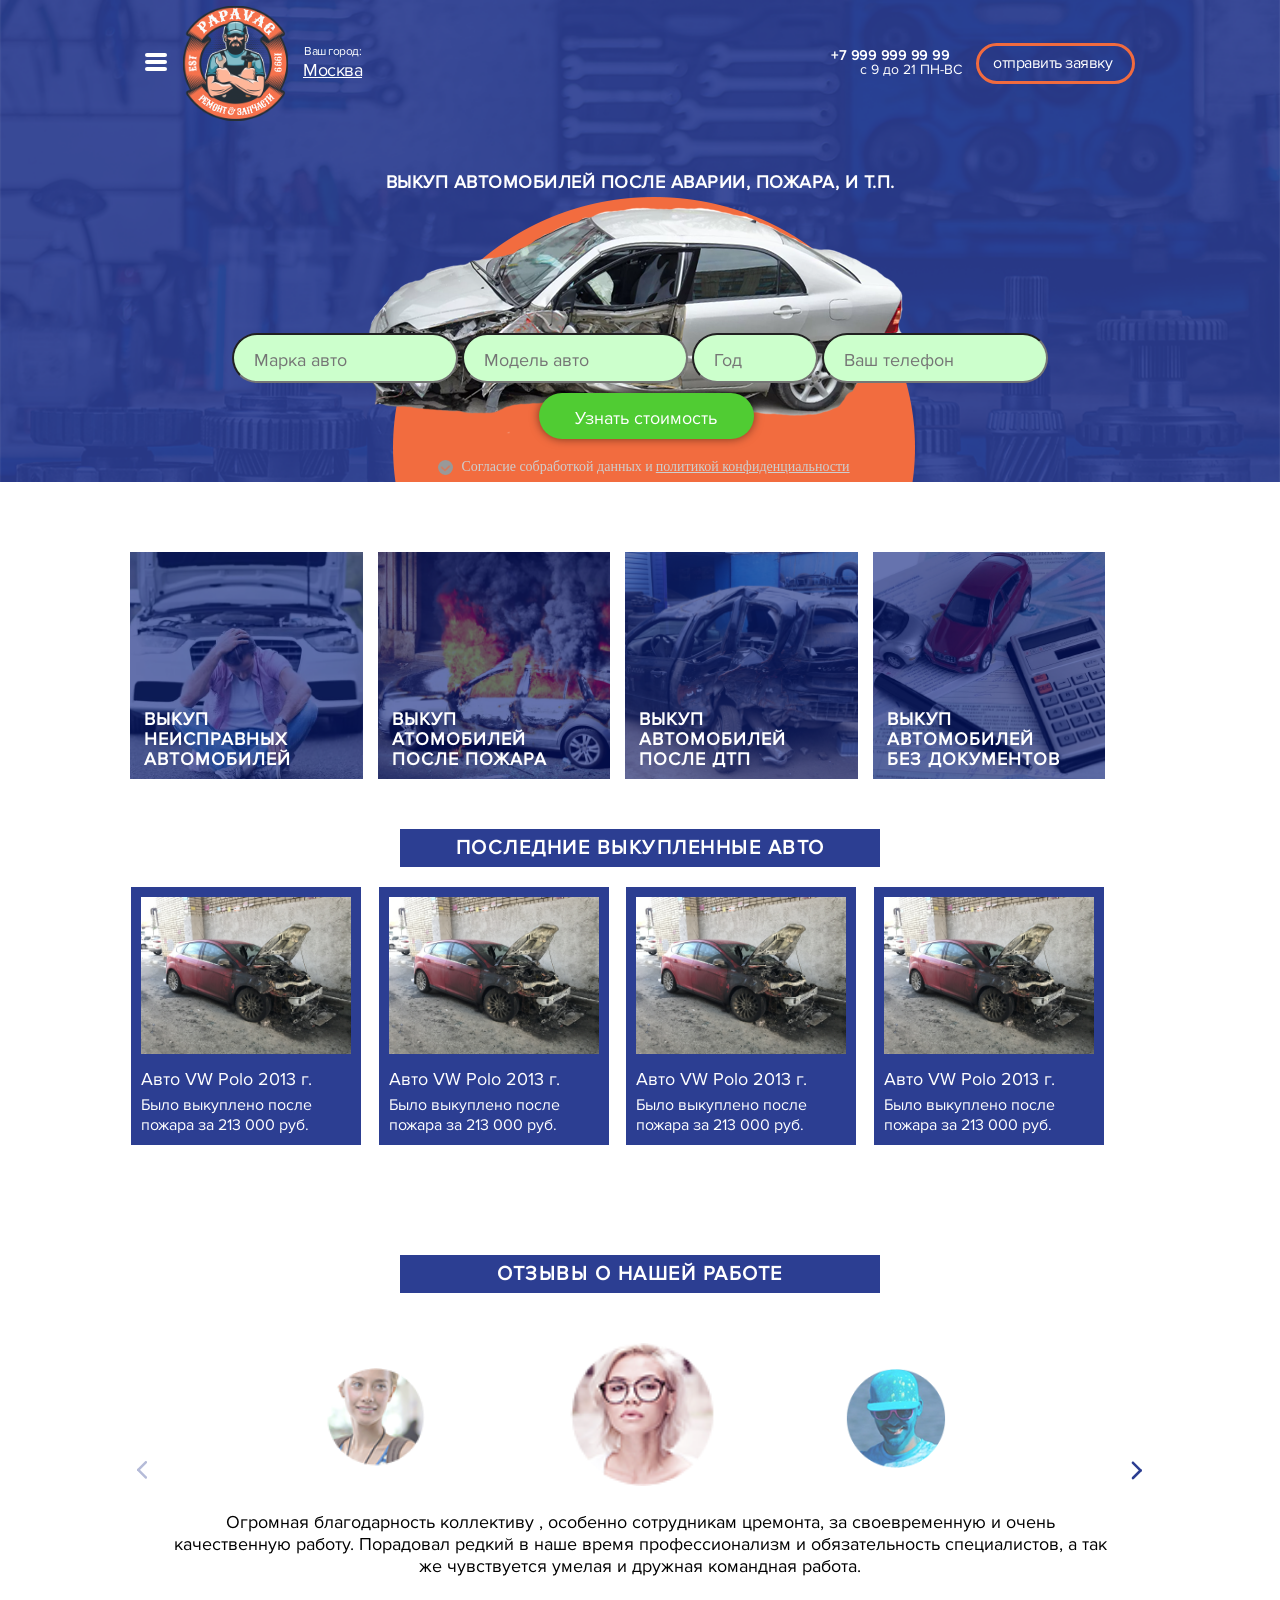
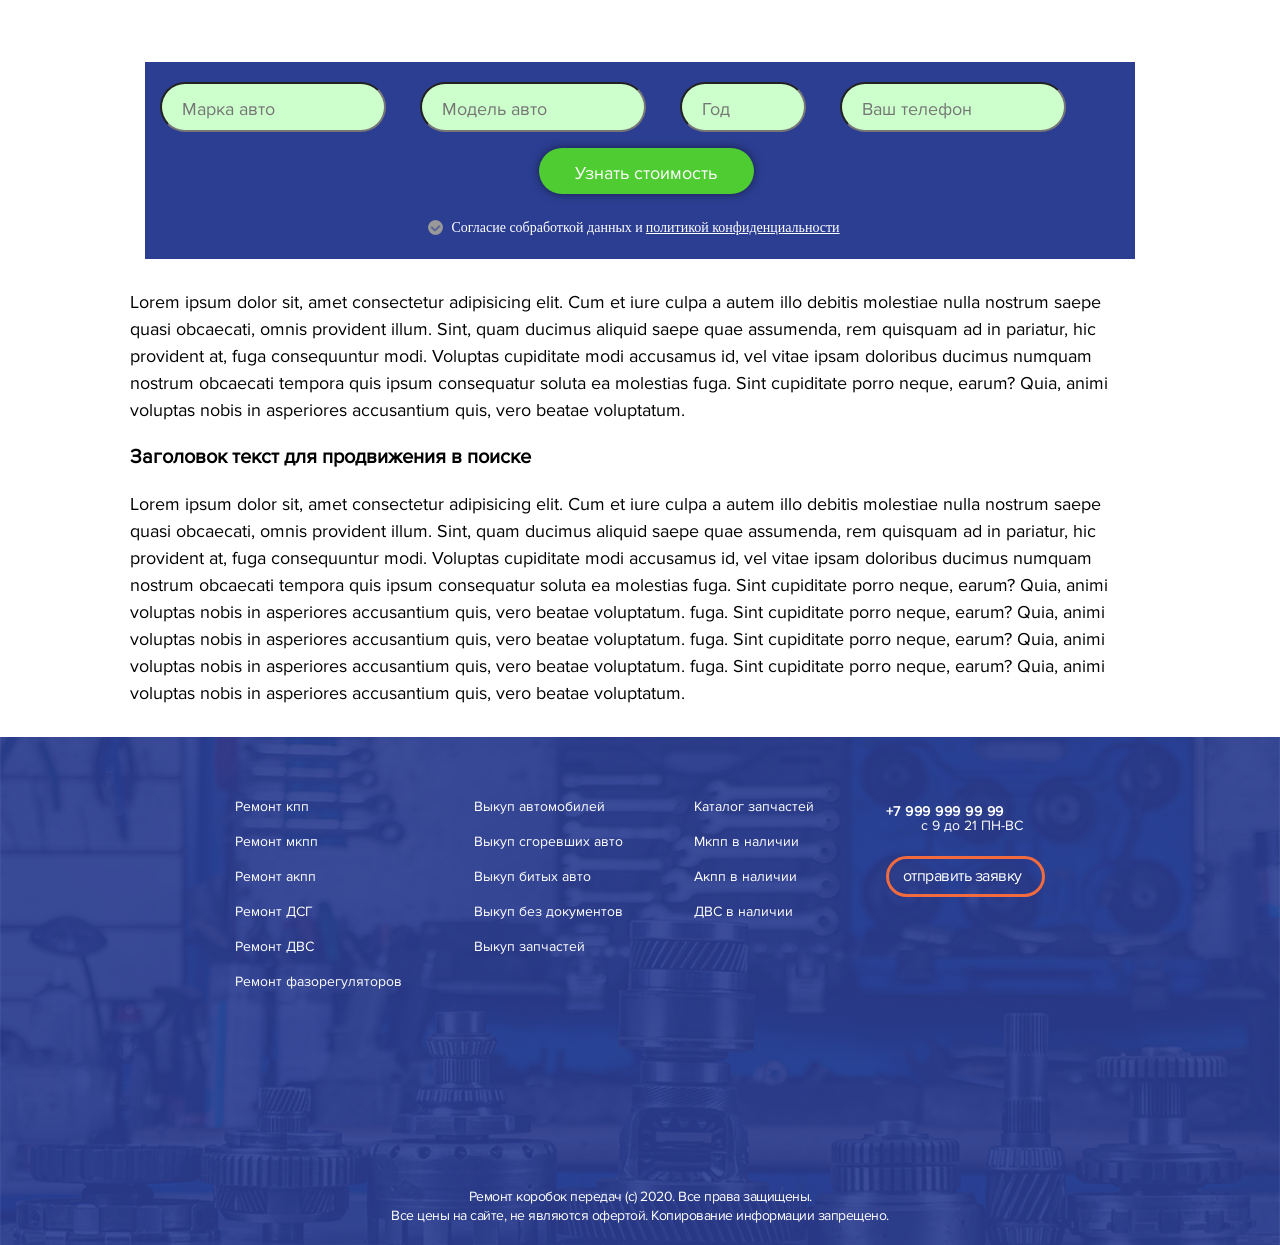
<file: car.html>
<!DOCTYPE html>
<html lang="en">
<head>
	<meta charset="UTF-8">
	<meta name="viewport" content="width=device-width	, initial-scale=1.0 , maxmimum-scale = 1.0 , user-scalable = 0 ">
	<meta name="format-detection" content="telephone=no">
	<link rel="stylesheet" href="css/style.css">
	 <link
      rel="stylesheet"
      href="https://unpkg.com/swiper/swiper-bundle.min.css"
    />
	<title>Document</title>
</head>
<body>

<div class="menu" id="menu">
	<div class="menu-top">
		<div class="menu-top__logo">
		<img src="img/header/menu_logo.png" alt="">
	</div>
	<div class="menu-top__close">
		<img src="img/header/closed.png" alt="">
	</div>
	</div>
	<div class="menu-body">
		<ul class="menu-body__list">
			<li><a href="">Главная</a></li>
			<li><a href="about.html">О нас</a></li>
			<li><a href="">Ремонт МКПП</a></li>
			<li><a href="">Ремонт ДСГ</a></li>
			<li><a href="AKP.html">Ремонт АКПП</a></li>
			<li><a href="">Ремонт фазорегуляторов</a></li>
			<li><a href="car.html">Выкуп авто</a></li>
			<li><a href="">Выкуп запчастей</a></li>
			<li><a href="">Ремонт для регионов (отправка CDEK)</a></li>
			<li><a href="katalog.html">Каталог запчастей</a></li>
			<li><a href="">- подраздел один</a></li>
			<li><a href="">- подраздел два</a></li>
			<li><a href="">- подраздел три</a></li>
			<li><a href="contact.html">Контакты</a></li>
		</ul>
	</div>
</div>	<div class="wrapper">
		<div class="hiro hiro_car">
<header>
	<div class="container">
		<div class="header-body">
			<div class="header-body__column">
				<div class="menu__btn" >
					
				</div>
				<div class="header__logo">
					<img src="img/header/logo.png" alt="">
					
					<p>Ваш город:<br> <span>Москва</span></p>
				</div>
			</div>
			<div class="header-body__column">
				<div class="header-body__column-contact">
					<p>+7 999 999 99 99</p>
					<p>с 9 до 21 ПН-ВС</p>
				</div>
				<div class="header-body__column-btn">
					<a href="">отправить заявку</a>
				</div>
				<div class="header-body__column-mob_png">
					<img src="img/header/header-mob.png" alt="">
				</div>
			</div>
		</div>
	</div>
</header>		<div class="slider">
			
			<div class="container">
				<div class="slider-contain contain_car">
				<div class="slider-track">
					<div class="slider__item-2 slider-item">
						
						<div class="slider__item-2_column">
							<div class="slider__item_title">
								Выкуп автомобилей после аварии, пожара, и т.п.
							</div>
								<img src="img/slider/slide2.png " class="mob_disp_i" alt="">
							</div>
						<div class="slider__item-2_column " >
							<div class="slider__item-2_img mob_none_i">
								<img src="img/slider/slide2.png" alt="">
							</div>
							
						</div>

<form action="#" class="form_car">
	<input type="text" class="input__phone" placeholder="Марка авто">
	<input type="text"  class="input__phone" placeholder="Модель авто">
	<input type="text"  class="input__phone" id="year" placeholder="Год">
	<input type="text"  class="input__phone" placeholder="Ваш телефон">
	<p class="form_coast"><input type="submit" value="Узнать стоимость" class="input_coast"></p>
	<p class="form_accept"><input type="checkbox" name="agree" id="agree_car"><label for="agree_car" id="agreeL">Согласие с <span class="mob_none">обработкой данных и </span> <span class="underline"> политикой конфиденциальности</span></label></p>
</form>

<div class="form_car_mob">
	<p class="form_iphone_mob"><input type="text"  class="input__phone mob" placeholder="Ваш телефон"></p>
	<p class="form_coast mob"><input type="submit" value="Перезвоните мне" class="input_coast mob"></p>
	<p class="form_accept"><input type="checkbox" name="agree" id="agree_car"><label for="agree_car" id="agreeL">Согласие с <span class="mob_none">обработкой данных и </span> <span class="underline"> политикой конфиденциальности</span></label></p>
</div>					</div>
					
					
				</div>

			</div>

			
			
		</div>
		</div>
		

			
	</div>
			

	<div class="mob__mes">
				<a href="" class="mob__wp">
					<img src="img/block_2/wp.png" alt="">
				</a>
				<a href="" class="mob__viber"><img src="img/block_2/viber.png" alt=""></a>
			</div>


	<div class="block_2">
		<div class="container">
			<div class="block_2-body">
				<div class="block_2-body__column AKP" >
					
					<img src="img/car_1_block/01.png" alt="">
					<div class="block-2-body__hover">
						Выкуп неисправных автомобилей
					</div>
					<span class="block_2__bg"></span>
				</div>
				<div class="block_2-body__column">
					<img src="img/car_1_block/02.png" alt="">
					<div class="block-2-body__hover">
						Выкуп атомобилей после пожара
					</div>
					<span class="block_2__bg"></span>
				</div>
				<div class="block_2-body__column">
					<img src="img/car_1_block/03.png" alt="">
					<div class="block-2-body__hover">
						Выкуп автомобилей после дтп
					</div>
					<span class="block_2__bg"></span>
				</div>
				<div class="block_2-body__column">
					<img src="img/car_1_block/04.png" alt="">
					<div class="block-2-body__hover">
						Выкуп автомобилей <br>без документов
					</div>
					<span class="block_2__bg"></span>
				</div>
				
				
				
				
			</div>
		</div>

		<div class="container mob_slider_1">

			
			


			<div class="swiper-container mySwiper">
      <div class="swiper-wrapper">
        <div class="swiper-slide">
        	<div class="block_2-body__column AKP">
        		
        			<img src="img/car_1_block/01.png" alt="">
					<div class="block-2-body__hover">
						Выкуп неисправных автомобилей
					</div>
					<span class="block_2__bg"></span>
        		
					
				</div>
        </div>
        <div class="swiper-slide">
        	<div class="block_2-body__column">
					<img src="img/car_1_block/02.png" alt="">
					<div class="block-2-body__hover">
						Выкуп атомобилей после пожара
					</div>
					<span class="block_2__bg"></span>
				</div>
			</div>
        <div class="swiper-slide">
        	<div class="block_2-body__column">
					<img src="img/car_1_block/03.png" alt="">
					<div class="block-2-body__hover">
						Выкуп автомобилей после дтп
					</div>
					<span class="block_2__bg"></span>
				</div>
        </div>
        <div class="swiper-slide">
        	<div class="block_2-body__column">
					<img src="img/car_1_block/04.png" alt="">
					<div class="block-2-body__hover">
						Выкуп автомобилей <br>без документов
					</div>
					<span class="block_2__bg"></span>
				</div>
        </div>
        
        
        
        
        
      </div>
    </div>


		</div>
		 


	</div>


	<div class="block_3">
		<div class="block__title">
				Последние выкупленные авто
			</div>
		<div class="container akp_container">
			
			<div class="block_2-body">
				<div class="block_2-body__column akp_block_2">
					
					<div class="block_2-body__column-info">
						<img src="img/car_2_block/01.png" alt="">
						<div class="akp_title">
							Авто VW Polo 2013 г.
						</div>
						<div class="akp_problem car_p">
							Было выкуплено после пожара за 213 000 руб.
						</div>
					</div>
				</div>
				<div class="block_2-body__column akp_block_2">
					<div class="block_2-body__column-info">
						<img src="img/car_2_block/01.png" alt="">
						<div class="akp_title">
							Авто VW Polo 2013 г.
						</div>
						<div class="akp_problem car_p">
							Было выкуплено после пожара за 213 000 руб.
						</div>
					</div>
				</div>
				<div class="block_2-body__column akp_block_2">
					<div class="block_2-body__column-info">
						<img src="img/car_2_block/01.png" alt="">
						<div class="akp_title">
							Авто VW Polo 2013 г.
						</div>
						<div class="akp_problem car_p">
							Было выкуплено после пожара за 213 000 руб.
						</div>
					</div>
				</div>
				<div class="block_2-body__column akp_block_2">
					<div class="block_2-body__column-info">
						<img src="img/car_2_block/01.png" alt="">
						<div class="akp_title">
							Авто VW Polo 2013 г.
						</div>
						<div class="akp_problem car_p">
							Было выкуплено после пожара за 213 000 руб.
						</div>
					</div>
				</div>
				
				
				
				
			</div>
		</div>


	</div>

	<div class="swiper___mob">
			<div class="swiper-container mySwiperWork swiper-containerWork">
      <div class="swiper-wrapper">
        <div class="swiper-slide swiper-slideWork">
        	<div class="block_2-body__column-info">
						<img src="img/car_2_block/01.png" alt="">
						<div class="akp_title">
							Авто VW Polo 2013 г.
						</div>
						<div class="akp_problem car_p">
							Было выкуплено после пожара за 213 000 руб.
						</div>
					</div>
        </div>
        <div class="swiper-slide swiper-slideWork">
        	<div class="block_2-body__column-info">
						<img src="img/car_2_block/01.png" alt="">
						<div class="akp_title">
							Авто VW Polo 2013 г.
						</div>
						<div class="akp_problem car_p">
							Было выкуплено после пожара за 213 000 руб.
						</div>
					</div>
        </div>
        <div class="swiper-slide swiper-slideWork">
        	<div class="block_2-body__column-info">
						<img src="img/car_2_block/01.png" alt="">
						<div class="akp_title">
							Авто VW Polo 2013 г.
						</div>
						<div class="akp_problem car_p">
							Было выкуплено после пожара за 213 000 руб.
						</div>
					</div>
        </div>
        <div class="swiper-slide swiper-slideWork">
        	<div class="block_2-body__column-info">
						<img src="img/car_2_block/01.png" alt="">
						<div class="akp_title">
							Авто VW Polo 2013 г.
						</div>
						<div class="akp_problem car_p">
							Было выкуплено после пожара за 213 000 руб.
						</div>
					</div>
        </div>
      </div>
      <div class="swiper-paginationWork"></div>
    </div>
		</div>
	


	

	<div class="block_5">
		<div class="block__title">Отзывы о нашей работе</div>
		<div class="contain">
<div class="slider-container">
	<div class="swiper-container mySwiperUser swiper-containerUser">
      <div class="swiper-wrapper">
        <div class="swiper-slide swiper-slideUser">
        	<div class="slider__item-icon active slider__item-user_1">
			<img src="img/slider_obsh/user_3.png" alt="">
			<p>Огромная благодарность коллективу , особенно сотрудникам цремонта, за своевременную и очень качественную работу. Порадовал редкий в наше время профессионализм и обязательность специалистов, а так же чувствуется умелая и дружная командная работа.</p>
			
		</div>
        </div>
        <div class="swiper-slide swiper-slideUser">
        	<div class="slider__item-icon active slider__item-user_2">
			<img src="img/slider_obsh/user_1.png" alt="">
			<p>Lorem ipsum dolor sit amet consectetur adipisicing elit. Obcaecati, deleniti..</p>
		</div>
        </div>
        <div class="swiper-slide swiper-slideUser">
        	<div class="slider__item-icon active slider__item-user_3">
			<img src="img/slider_obsh/user_2.png" alt=""><p>Lorem ipsum dolor sit amet consectetur adipisicing elit. Officiis possimus minima, maxime quos ipsam, similique magni dolore quo voluptatum voluptatibus iste. Officiis veniam ipsam eaque adipisci .</p>
		</div>
        </div>
      </div>
      <div class="swiper-button-next"><div class="btn-next"><img src="img/slider_obsh/right.png" alt=""></div></div>
      <div class="swiper-button-prev"><div class="btn-prev"><img src="img/slider_obsh/left.png" alt=""></div></div>
    </div>

</div>





		</div>
	</div>

	<div class="block_6">
		<div class="container">

<form action="#" class="form">
	<input type="text" class="input__phone" placeholder="Марка авто">
	<input type="text"  class="input__phone" placeholder="Модель авто">
	<input type="text"  class="input__phone" id="year" placeholder="Год">
	<input type="text"  class="input__phone" placeholder="Ваш телефон">
	<p class="form_coast"><input type="submit" value="Узнать стоимость" class="input_coast"></p>
	<p class="form_accept"><input type="checkbox" name="agree" id="agree"><label for="agree" id="agreeL">Согласие с <span class="mob_none">обработкой данных и </span> <span class="underline"> политикой конфиденциальности</span></label></p>
</form>

<div class="form_mob">
	<p class="form_iphone_mob"><input type="text"  class="input__phone mob" placeholder="Ваш телефон"></p>
	<p class="form_coast mob"><input type="submit" value="Перезвоните мне" class="input_coast mob"></p>
	<p class="form_accept mob"><input type="checkbox" name="agree" id="agree_mob"><label for="agree_mob" class="form_label" id="agree_mob_label">Согласие с <span class="mob_none">обработкой данных и </span> <span class="underline"> политикой конфиденциальности</span></label></p>
</div>		</div>
	</div>
	
	<div class="block_7">
		<div class="container">
			<div class="block-3__p mob_none_i">
			Lorem ipsum dolor sit, amet consectetur adipisicing elit. Cum et iure culpa a autem illo debitis molestiae nulla nostrum saepe quasi obcaecati, omnis provident illum. Sint, quam ducimus aliquid saepe quae assumenda, rem quisquam ad in pariatur, hic provident at, fuga consequuntur modi. Voluptas cupiditate modi accusamus id, vel vitae ipsam doloribus ducimus numquam nostrum obcaecati tempora quis ipsum consequatur soluta ea molestias fuga. Sint cupiditate porro neque, earum? Quia, animi voluptas nobis in asperiores accusantium quis, vero beatae voluptatum.
		</div>
		<div class="block-3__text-title">
			Заголовок текст для продвижения в поиске
		</div>
		<div class="block-3__p ">
			Lorem ipsum dolor sit, amet consectetur adipisicing elit. Cum et iure culpa a autem illo debitis molestiae nulla nostrum saepe quasi obcaecati, omnis provident illum. Sint, quam ducimus aliquid saepe quae assumenda, rem quisquam ad in pariatur, hic provident at, fuga consequuntur modi. Voluptas cupiditate modi accusamus id, vel vitae ipsam doloribus ducimus numquam nostrum obcaecati tempora quis ipsum consequatur soluta ea molestias <span class="spoiler_text"> fuga. Sint cupiditate porro neque, earum? Quia, animi voluptas nobis in asperiores accusantium quis, vero beatae voluptatum. fuga. Sint cupiditate porro neque, earum? Quia, animi voluptas nobis in asperiores accusantium quis, vero beatae voluptatum. fuga. Sint cupiditate porro neque, earum? Quia, animi voluptas nobis in asperiores accusantium quis, vero beatae voluptatum. fuga. Sint cupiditate porro neque, earum? Quia, animi voluptas nobis in asperiores accusantium quis, vero beatae voluptatum.</span> 
		</div>
		<div class="open_spoiler">
			раскрыть текст
		</div>
		</div>
	</div>

		
	</div>

	
	
	


<footer>
	<div class="footer-container">
		<div class="footer-body">
			<div class="footer__column">
				<ul class="footer-list">
					<li><a href="">Ремонт кпп</a></li>
					<li><a href="">Ремонт мкпп</a></li>
					<li><a href="">Ремонт акпп</a></li>
					<li><a href="">Ремонт ДСГ</a></li>
					<li><a href="">Ремонт ДВС</a></li>
					<li><a href="">Ремонт фазорегуляторов</a></li>
				</ul>
			</div>
			<div class="footer__column">
				<ul class="footer-list">
					<li><a href="">Выкуп автомобилей</a></li>
					<li><a href="">Выкуп сгоревших авто</a></li>
					<li><a href="">Выкуп битых авто</a></li>
					<li><a href="">Выкуп без документов</a></li>
					<li><a href="">Выкуп запчастей</a></li>
				</ul>
			</div>
			<div class="footer__column">
				<ul class="footer-list">
					<li><a href="">Каталог запчастей</a></li>
					<li><a href="">Мкпп в наличии</a></li>
					<li><a href="">Акпп в наличии</a></li>
					<li><a href="">ДВС в наличии</a></li>
				</ul>
			</div>
			<div class="footer__column">
				<div class="header-body__column-contact footer_contacts">
					<p>+7 999 999 99 99</p>
					<p>с 9 до 21 ПН-ВС</p>
				</div>
				<div class="header-body__column-btn footer_btn">
					<a href="">отправить заявку</a>
				</div>
			</div>
		</div>
		<div class="mob__mes footer_mob">
				<a href="" class="mob__wp fot_wp">
					<img src="img/footer/wp.png" alt="">
				</a>
				<a href="" class="mob__viber fot_viber"><img src="img/footer/viber.png" alt=""></a>
			</div>
		<div class="footer_ps">Ремонт коробок передач (с) 2020. Все права защищены.<br>Все цены на сайте, не являются офертой. Копирование информации запрещено.</div>
	</div>
</footer>
 <script src="https://unpkg.com/swiper/swiper-bundle.min.js"></script>

    <!-- Initialize Swiper -->
    <script>
      var swiper = new Swiper(".mySwiper", {
      	slidesPerView: 2,
      });
       var swiper = new Swiper(".mySwiperUser", {
        navigation: {
          nextEl: ".swiper-button-next",
          prevEl: ".swiper-button-prev",
        },
      });
       var swiper = new Swiper(".mySwiperWork", {
        slidesPerView: 1,
        centeredSlides: true,
        spaceBetween: 30,
        grabCursor: true,
        pagination: {
          el: ".swiper-paginationWork",
          clickable: true
        }
      });
    </script>
  

<script src="https://ajax.googleapis.com/ajax/libs/jquery/3.1.1/jquery.min.js"></script>
<script src="js/slider.js"></script>
<script src="js/script.js"></script>

</body>
</html>
</file>
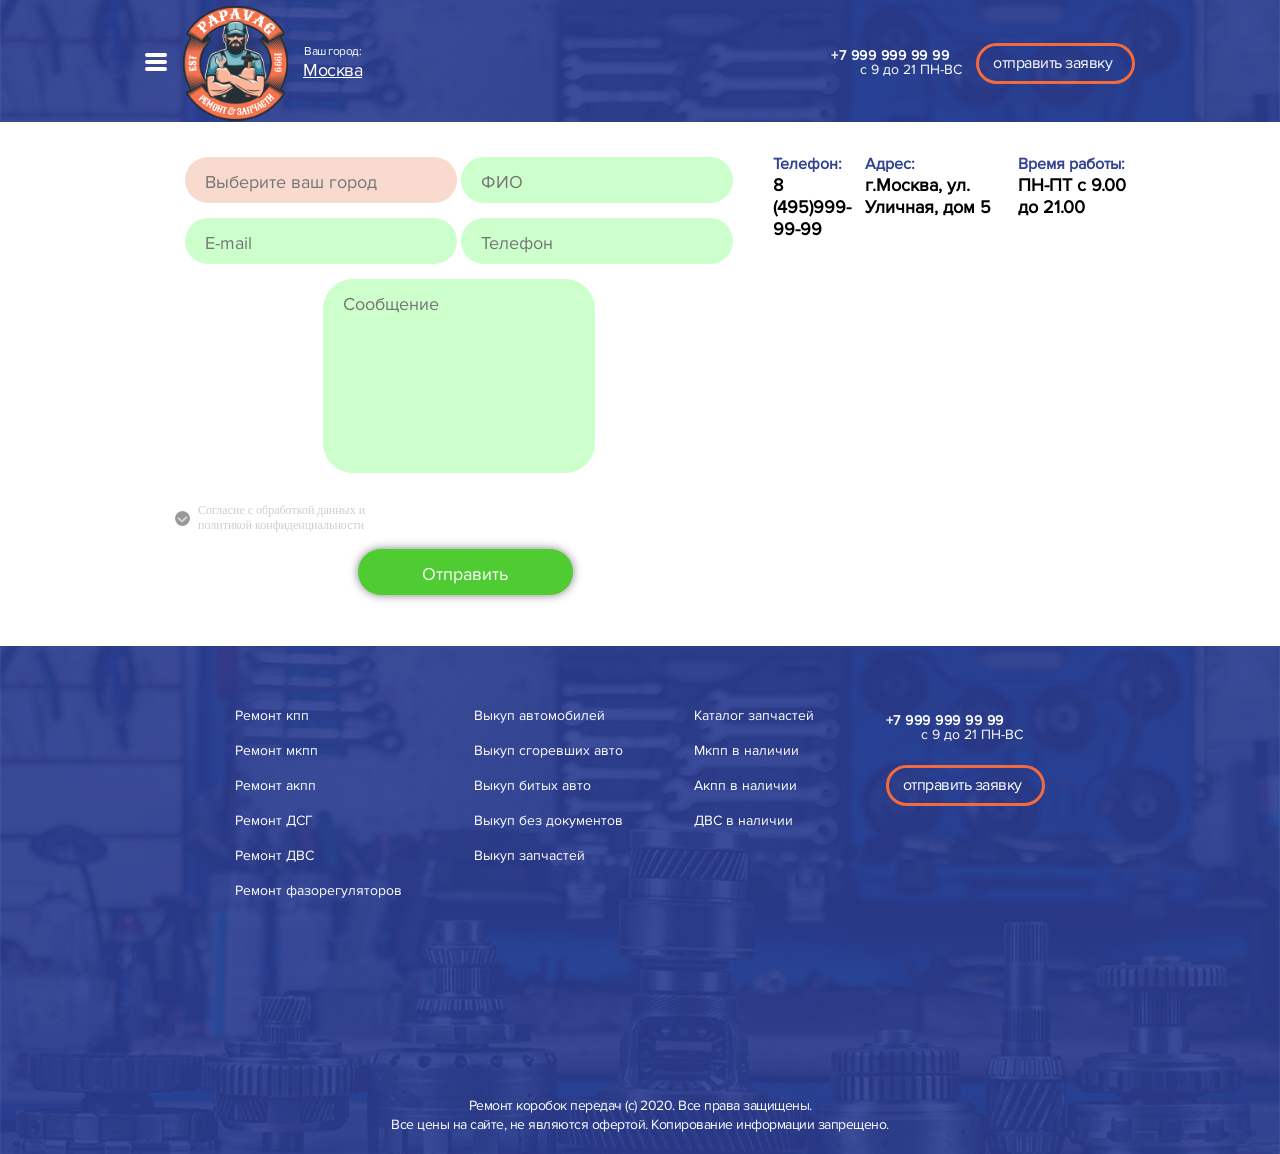
<file: contact.html>
<!DOCTYPE html>
<html lang="en">
<head>
	<meta charset="UTF-8">
	<meta name="viewport" content="width=device-width	, initial-scale=1.0 , maxmimum-scale = 1.0 , user-scalable = 0 ">
	<meta name="format-detection" content="telephone=no">
	<link rel="stylesheet" href="css/style.css">
	 <link
      rel="stylesheet"
      href="https://unpkg.com/swiper/swiper-bundle.min.css"
    />
	<title>Document</title>
</head>
<body>

<div class="menu" id="menu">
	<div class="menu-top">
		<div class="menu-top__logo">
		<img src="img/header/menu_logo.png" alt="">
	</div>
	<div class="menu-top__close">
		<img src="img/header/closed.png" alt="">
	</div>
	</div>
	<div class="menu-body">
		<ul class="menu-body__list">
			<li><a href="">Главная</a></li>
			<li><a href="about.html">О нас</a></li>
			<li><a href="">Ремонт МКПП</a></li>
			<li><a href="">Ремонт ДСГ</a></li>
			<li><a href="AKP.html">Ремонт АКПП</a></li>
			<li><a href="">Ремонт фазорегуляторов</a></li>
			<li><a href="car.html">Выкуп авто</a></li>
			<li><a href="">Выкуп запчастей</a></li>
			<li><a href="">Ремонт для регионов (отправка CDEK)</a></li>
			<li><a href="katalog.html">Каталог запчастей</a></li>
			<li><a href="">- подраздел один</a></li>
			<li><a href="">- подраздел два</a></li>
			<li><a href="">- подраздел три</a></li>
			<li><a href="contact.html">Контакты</a></li>
		</ul>
	</div>
</div>	<div class="wrapper">
		<div class="hiro hiro_no_bg">
<header>
	<div class="container">
		<div class="header-body">
			<div class="header-body__column">
				<div class="menu__btn" >
					
				</div>
				<div class="header__logo">
					<img src="img/header/logo.png" alt="">
					
					<p>Ваш город:<br> <span>Москва</span></p>
				</div>
			</div>
			<div class="header-body__column">
				<div class="header-body__column-contact">
					<p>+7 999 999 99 99</p>
					<p>с 9 до 21 ПН-ВС</p>
				</div>
				<div class="header-body__column-btn">
					<a href="">отправить заявку</a>
				</div>
				<div class="header-body__column-mob_png">
					<img src="img/header/header-mob.png" alt="">
				</div>
			</div>
		</div>
	</div>
</header>		</div>
		<div class="container">
			<div class="contact-body">
				<div class="contact__title">
					Контакты
				</div>
				<div class="contact__column">
					<form action="" class="form_contact">
						<input list="<идентификатор>" class="select_input" placeholder="Выберите ваш город">
<datalist id="<идентификатор>">
 <option value="Москва">
 
</datalist>
<input type="text" placeholder="ФИО" class="text__input">
<input type="text" placeholder="E-mail" class="text__input">
<input type="text" placeholder="Телефон" class="text__input">
<textarea name="" id="" cols="30" rows="10" placeholder="Сообщение" class="mob_none_contact"></textarea>
<p class="form_contact_accept mob_none_contact"><input type="checkbox" name="agree" id="agree_prod"><label for="agree_prod" class="form_label" id="agree_prod_label">Согласие с обработкой данных и <br> политикой конфиденциальности</label></p>
<p class="form_contact_coast mob_none_contact"><input type="submit" value="Отправить" class="input_coast mob"></p>
					</form>
				</div>
				<div class="contact__column">
					<div class="contact-top-adress">
						<div class="contact__phone">
							<span>Телефон:</span><br> 8 (495)999-99-99
						</div>
						<div class="contact-top__adress">
							<span>Адрес:</span><br> г.Москва, ул. Уличная, дом 5
						</div>
						<div class="contact-top__time">
							<span>Время работы:</span><br> ПН-ПТ с 9.00 до 21.00
						</div>
					</div>
					<div class="contact-map">
						<div class="contact-map_comp">
							<script type="text/javascript" charset="utf-8" async src="https://api-maps.yandex.ru/services/constructor/1.0/js/?um=constructor%3A015cb959befb3ab35d9d713f652592402a060f99ab150be89d9670dc1bfc48d2&amp;width=722&amp;height=490&amp;lang=ru_RU&amp;scroll=true"></script>
						</div>
						<div class="contact-map_comp_little">
							<script type="text/javascript" charset="utf-8" async src="https://api-maps.yandex.ru/services/constructor/1.0/js/?um=constructor%3A015cb959befb3ab35d9d713f652592402a060f99ab150be89d9670dc1bfc48d2&amp;width=540&amp;height=490&amp;lang=ru_RU&amp;scroll=true"></script>
						</div>
						<div class="contact-map_phone">
							<script type="text/javascript" charset="utf-8" async src="https://api-maps.yandex.ru/services/constructor/1.0/js/?um=constructor%3A015cb959befb3ab35d9d713f652592402a060f99ab150be89d9670dc1bfc48d2&amp;width=330&amp;height=250&amp;lang=ru_RU&amp;scroll=true"></script>
						</div>
					</div>

					<form action="" class="form_contact mob_disp">
						
 

<input type="text" placeholder="ФИО" class="text__input mob_disp">
<input type="text" placeholder="E-mail" class="text__input mob_disp">


<input type="text" placeholder="Телефон" class="text__input mob_disp">
<textarea name="" id="" cols="30" rows="10" placeholder="Сообщение" class="mob_none_contact mob_disp"></textarea>
<p class="form_contact_accept mob_disp_contact"><input type="checkbox" name="agree" id="agree_prod"><label for="agree_prod" class="form_label" id="agree_prod_label">Согласие с обработкой данных и <br> политикой конфиденциальности</label></p>
<p class="form_contact_coast mob_disp_contact"><input type="submit" value="Отправить" class="input_coast mob"></p>
					</form>
				</div>
			</div>
		</div>
			
	
	
	


	


<footer>
	<div class="footer-container">
		<div class="footer-body">
			<div class="footer__column">
				<ul class="footer-list">
					<li><a href="">Ремонт кпп</a></li>
					<li><a href="">Ремонт мкпп</a></li>
					<li><a href="">Ремонт акпп</a></li>
					<li><a href="">Ремонт ДСГ</a></li>
					<li><a href="">Ремонт ДВС</a></li>
					<li><a href="">Ремонт фазорегуляторов</a></li>
				</ul>
			</div>
			<div class="footer__column">
				<ul class="footer-list">
					<li><a href="">Выкуп автомобилей</a></li>
					<li><a href="">Выкуп сгоревших авто</a></li>
					<li><a href="">Выкуп битых авто</a></li>
					<li><a href="">Выкуп без документов</a></li>
					<li><a href="">Выкуп запчастей</a></li>
				</ul>
			</div>
			<div class="footer__column">
				<ul class="footer-list">
					<li><a href="">Каталог запчастей</a></li>
					<li><a href="">Мкпп в наличии</a></li>
					<li><a href="">Акпп в наличии</a></li>
					<li><a href="">ДВС в наличии</a></li>
				</ul>
			</div>
			<div class="footer__column">
				<div class="header-body__column-contact footer_contacts">
					<p>+7 999 999 99 99</p>
					<p>с 9 до 21 ПН-ВС</p>
				</div>
				<div class="header-body__column-btn footer_btn">
					<a href="">отправить заявку</a>
				</div>
			</div>
		</div>
		<div class="mob__mes footer_mob">
				<a href="" class="mob__wp fot_wp">
					<img src="img/footer/wp.png" alt="">
				</a>
				<a href="" class="mob__viber fot_viber"><img src="img/footer/viber.png" alt=""></a>
			</div>
		<div class="footer_ps">Ремонт коробок передач (с) 2020. Все права защищены.<br>Все цены на сайте, не являются офертой. Копирование информации запрещено.</div>
	</div>
</footer>


    <!-- Initialize Swiper -->
  
  

<script src="https://ajax.googleapis.com/ajax/libs/jquery/3.1.1/jquery.min.js"></script>

<script src="js/script.js"></script>

</body>
</html>
</file>
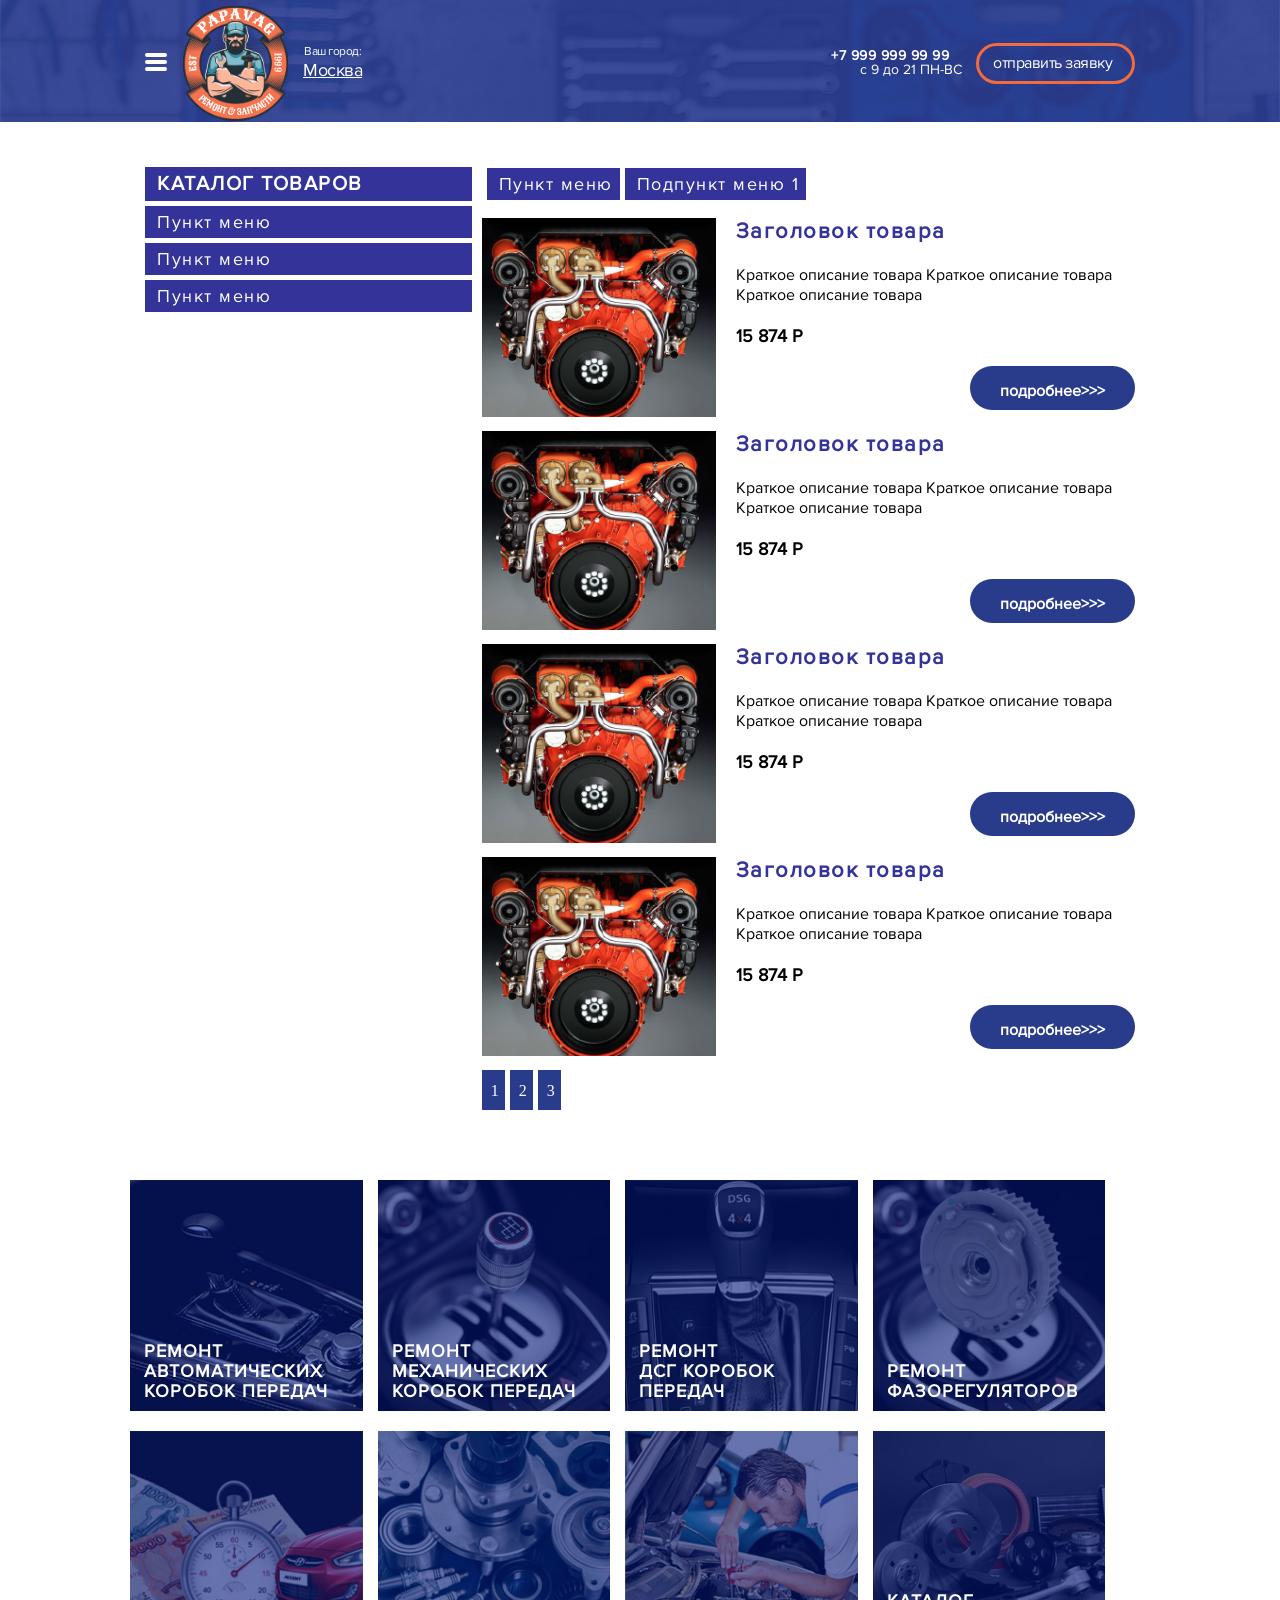
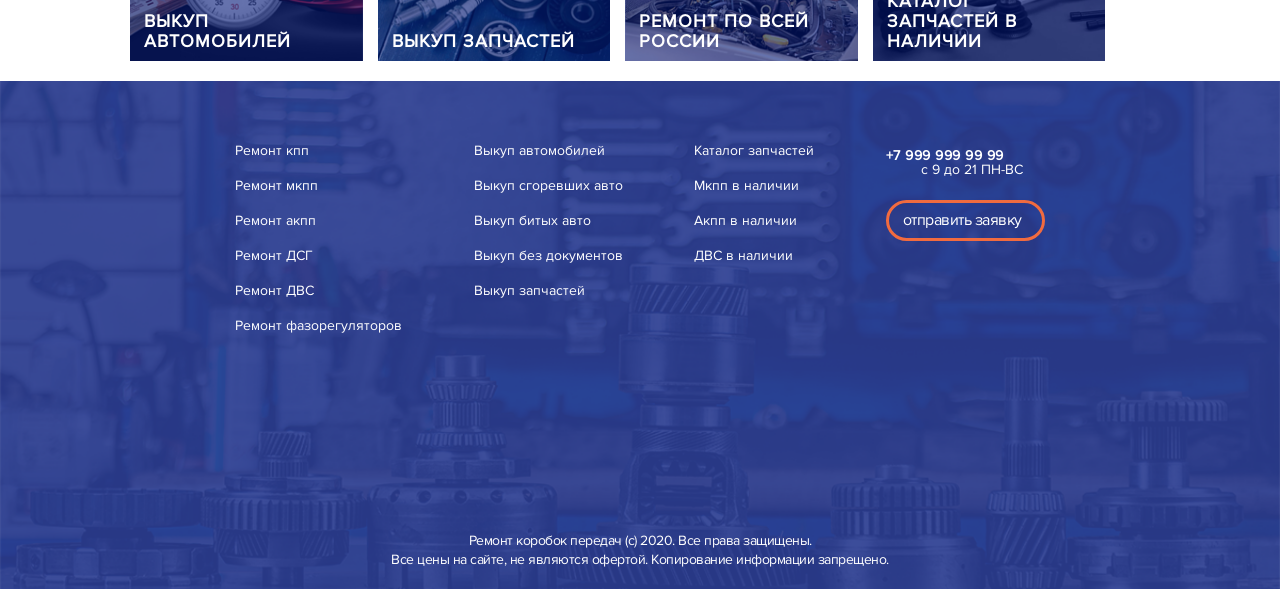
<file: katalog.html>
<!DOCTYPE html>
<html lang="en">
<head>
	<meta charset="UTF-8">
	<meta name="viewport" content="width=device-width	, initial-scale=1.0 , maxmimum-scale = 1.0 , user-scalable = 0 ">
	<meta name="format-detection" content="telephone=no">
	<link rel="stylesheet" href="css/style.css">
	 <link
      rel="stylesheet"
      href="https://unpkg.com/swiper/swiper-bundle.min.css"
    />
	<title>Document</title>
</head>
<body>

<div class="menu" id="menu">
	<div class="menu-top">
		<div class="menu-top__logo">
		<img src="img/header/menu_logo.png" alt="">
	</div>
	<div class="menu-top__close">
		<img src="img/header/closed.png" alt="">
	</div>
	</div>
	<div class="menu-body">
		<ul class="menu-body__list">
			<li><a href="">Главная</a></li>
			<li><a href="about.html">О нас</a></li>
			<li><a href="">Ремонт МКПП</a></li>
			<li><a href="">Ремонт ДСГ</a></li>
			<li><a href="AKP.html">Ремонт АКПП</a></li>
			<li><a href="">Ремонт фазорегуляторов</a></li>
			<li><a href="car.html">Выкуп авто</a></li>
			<li><a href="">Выкуп запчастей</a></li>
			<li><a href="">Ремонт для регионов (отправка CDEK)</a></li>
			<li><a href="katalog.html">Каталог запчастей</a></li>
			<li><a href="">- подраздел один</a></li>
			<li><a href="">- подраздел два</a></li>
			<li><a href="">- подраздел три</a></li>
			<li><a href="contact.html">Контакты</a></li>
		</ul>
	</div>
</div>	<div class="wrapper">
		<div class="hiro hiro_no_bg">
<header>
	<div class="container">
		<div class="header-body">
			<div class="header-body__column">
				<div class="menu__btn" >
					
				</div>
				<div class="header__logo">
					<img src="img/header/logo.png" alt="">
					
					<p>Ваш город:<br> <span>Москва</span></p>
				</div>
			</div>
			<div class="header-body__column">
				<div class="header-body__column-contact">
					<p>+7 999 999 99 99</p>
					<p>с 9 до 21 ПН-ВС</p>
				</div>
				<div class="header-body__column-btn">
					<a href="">отправить заявку</a>
				</div>
				<div class="header-body__column-mob_png">
					<img src="img/header/header-mob.png" alt="">
				</div>
			</div>
		</div>
	</div>
</header>		</div>

			
	<div class="katalog">
		<div class="container">
			<div class="katalog-body">
				<div class="katalog__column">
<div class="sitebar">
	<ul class="sitebar-list">
		<li class="sitebar__title">Каталог товаров</li>
		<li class="sitebar__item item-1">Пункт меню</li>
		
		<ul class="sitebar-list_2 for_item-1">
			<li class="sitebar__item_2">Подпункт меню</li>
			<li class="sitebar__item_2 item-1_2">Подпункт меню</li>
			<ul class="sitebar-list_3 for_item-1_2">
				<li class="sitebar__item_2 item-1_3">Подпункт меню 1</li>
			</ul>
		</ul>

		



	
		<li class="sitebar__item">Пункт меню</li>
		<li class="sitebar__item">Пункт меню</li>
	</ul>
</div>				</div>
				<div class="katalog__column">
					<div class="sitebar_item-1_3">
<div class="katalog__item-body">
	<div class="top_item">
		<p>Пункт меню</p>
		<p>Подпункт меню 1</p>
	</div>
	<div class="katalog__item-body-product">
		<div class="product__column">
			<img src="img/product/01.png" alt="">
		</div>
		<div class="product__column">
			<div class="product__title">
				Заголовок товара
			</div>
			<div class="product__p">
				Краткое описание товара Краткое описание товара Краткое описание товара
			</div>
			<div class="product__price">
				15 874 Р
			</div>
			<div class="product__about">
				<a href="product.html">подробнее>>></a>
			</div>
		</div>
		<div class="product__mob">
				<div class="product__mob_price">
					15 874 Р
				</div>
				<div class="product__mob_about">
					<a href="product.html">подробнее>>></a>
				</div>
			</div>
	</div>
	<div class="katalog__item-body-product">
		<div class="product__column">
			<img src="img/product/01.png" alt="">
		</div>
		<div class="product__column">
			<div class="product__title">
				Заголовок товара
			</div>
			<div class="product__p">
				Краткое описание товара Краткое описание товара Краткое описание товара
			</div>
			<div class="product__price">
				15 874 Р
			</div>
			<div class="product__about">
				<a href="product.html">подробнее>>></a>
			</div>
		</div>
		<div class="product__mob">
				<div class="product__mob_price">
					15 874 Р
				</div>
				<div class="product__mob_about">
					<a href="product.html">подробнее>>></a>
				</div>
			</div>
	</div>
	<div class="katalog__item-body-product">
		<div class="product__column">
			<img src="img/product/01.png" alt="">
		</div>
		<div class="product__column">
			<div class="product__title">
				Заголовок товара
			</div>
			<div class="product__p">
				Краткое описание товара Краткое описание товара Краткое описание товара
			</div>
			<div class="product__price">
				15 874 Р
			</div>
			<div class="product__about">
				<a href="product.html">подробнее>>></a>
			</div>
		</div>
		<div class="product__mob">
				<div class="product__mob_price">
					15 874 Р
				</div>
				<div class="product__mob_about">
					<a href="product.html">подробнее>>></a>
				</div>
			</div>
	</div>
	<div class="katalog__item-body-product">
		<div class="product__column">
			<img src="img/product/01.png" alt="">
		</div>
		<div class="product__column">
			<div class="product__title">
				Заголовок товара
			</div>
			<div class="product__p">
				Краткое описание товара Краткое описание товара Краткое описание товара
			</div>
			<div class="product__price">
				15 874 Р
			</div>
			<div class="product__about">
				<a href="product.html">подробнее>>></a>
			</div>
		</div>
		<div class="product__mob">
				<div class="product__mob_price">
					15 874 Р
				</div>
				<div class="product__mob_about">
					<a href="product.html">подробнее>>></a>
				</div>
			</div>
	</div>
	<div class="pagination">
		<div class="pag1">1</div>
		<div class="pag2">2</div>
		<div class="pag3">3</div>

	</div>
</div>					</div>
					
				</div>
			</div>
		</div>
	</div>
			

	


	<div class="block_2">
		<div class="container">
			<div class="block_2-body">
				<div class="block_2-body__column AKP" >
					
					<img src="img/block_2/01.png" alt="">
					<div class="block-2-body__hover">
						Ремонт автоматических коробок передач
					</div>
					<span class="block_2__bg"></span>
				</div>
				<div class="block_2-body__column">
					<img src="img/block_2/02.png" alt="">
					<div class="block-2-body__hover">
						Ремонт механических коробок передач
					</div>
					<span class="block_2__bg"></span>
				</div>
				<div class="block_2-body__column">
					<img src="img/block_2/03.png" alt="">
					<div class="block-2-body__hover">
						Ремонт <br>Дсг коробок передач
					</div>
					<span class="block_2__bg"></span>
				</div>
				<div class="block_2-body__column">
					<img src="img/block_2/04.png" alt="">
					<div class="block-2-body__hover">
						Ремонт фазорегуляторов
					</div>
					<span class="block_2__bg"></span>
				</div>
				<div class="block_2-body__column">
					<img src="img/block_2/05.png" alt="">
					<div class="block-2-body__hover">
						Выкуп автомобилей
					</div>
					<span class="block_2__bg"></span>
				</div>
				<div class="block_2-body__column">
					<img src="img/block_2/06.png" alt="">
					<div class="block-2-body__hover">
						Выкуп запчастей
					</div>
					<span class="block_2__bg"></span>
				</div>
				<div class="block_2-body__column">
					<img src="img/block_2/07.png" alt="">
					<div class="block-2-body__hover">
						Ремонт по всей россии
					</div>
					<span class="block_2__bg"></span>
				</div>
				<div class="block_2-body__column">
					<img src="img/block_2/08.png" alt="">
					<div class="block-2-body__hover">
						Каталог <br>запчастей в наличии
					</div>
					<span class="block_2__bg"></span>
				</div>
			</div>
		</div>

		
	</div>


<footer>
	<div class="footer-container">
		<div class="footer-body">
			<div class="footer__column">
				<ul class="footer-list">
					<li><a href="">Ремонт кпп</a></li>
					<li><a href="">Ремонт мкпп</a></li>
					<li><a href="">Ремонт акпп</a></li>
					<li><a href="">Ремонт ДСГ</a></li>
					<li><a href="">Ремонт ДВС</a></li>
					<li><a href="">Ремонт фазорегуляторов</a></li>
				</ul>
			</div>
			<div class="footer__column">
				<ul class="footer-list">
					<li><a href="">Выкуп автомобилей</a></li>
					<li><a href="">Выкуп сгоревших авто</a></li>
					<li><a href="">Выкуп битых авто</a></li>
					<li><a href="">Выкуп без документов</a></li>
					<li><a href="">Выкуп запчастей</a></li>
				</ul>
			</div>
			<div class="footer__column">
				<ul class="footer-list">
					<li><a href="">Каталог запчастей</a></li>
					<li><a href="">Мкпп в наличии</a></li>
					<li><a href="">Акпп в наличии</a></li>
					<li><a href="">ДВС в наличии</a></li>
				</ul>
			</div>
			<div class="footer__column">
				<div class="header-body__column-contact footer_contacts">
					<p>+7 999 999 99 99</p>
					<p>с 9 до 21 ПН-ВС</p>
				</div>
				<div class="header-body__column-btn footer_btn">
					<a href="">отправить заявку</a>
				</div>
			</div>
		</div>
		<div class="mob__mes footer_mob">
				<a href="" class="mob__wp fot_wp">
					<img src="img/footer/wp.png" alt="">
				</a>
				<a href="" class="mob__viber fot_viber"><img src="img/footer/viber.png" alt=""></a>
			</div>
		<div class="footer_ps">Ремонт коробок передач (с) 2020. Все права защищены.<br>Все цены на сайте, не являются офертой. Копирование информации запрещено.</div>
	</div>
</footer>
 <script src="https://unpkg.com/swiper/swiper-bundle.min.js"></script>

    <!-- Initialize Swiper -->
    <script>
      var swiper = new Swiper(".mySwiper", {
      	slidesPerView: 2,
      });
    </script>
  

<script src="https://ajax.googleapis.com/ajax/libs/jquery/3.1.1/jquery.min.js"></script>

<script src="js/script.js"></script>

</body>
</html>
</file>
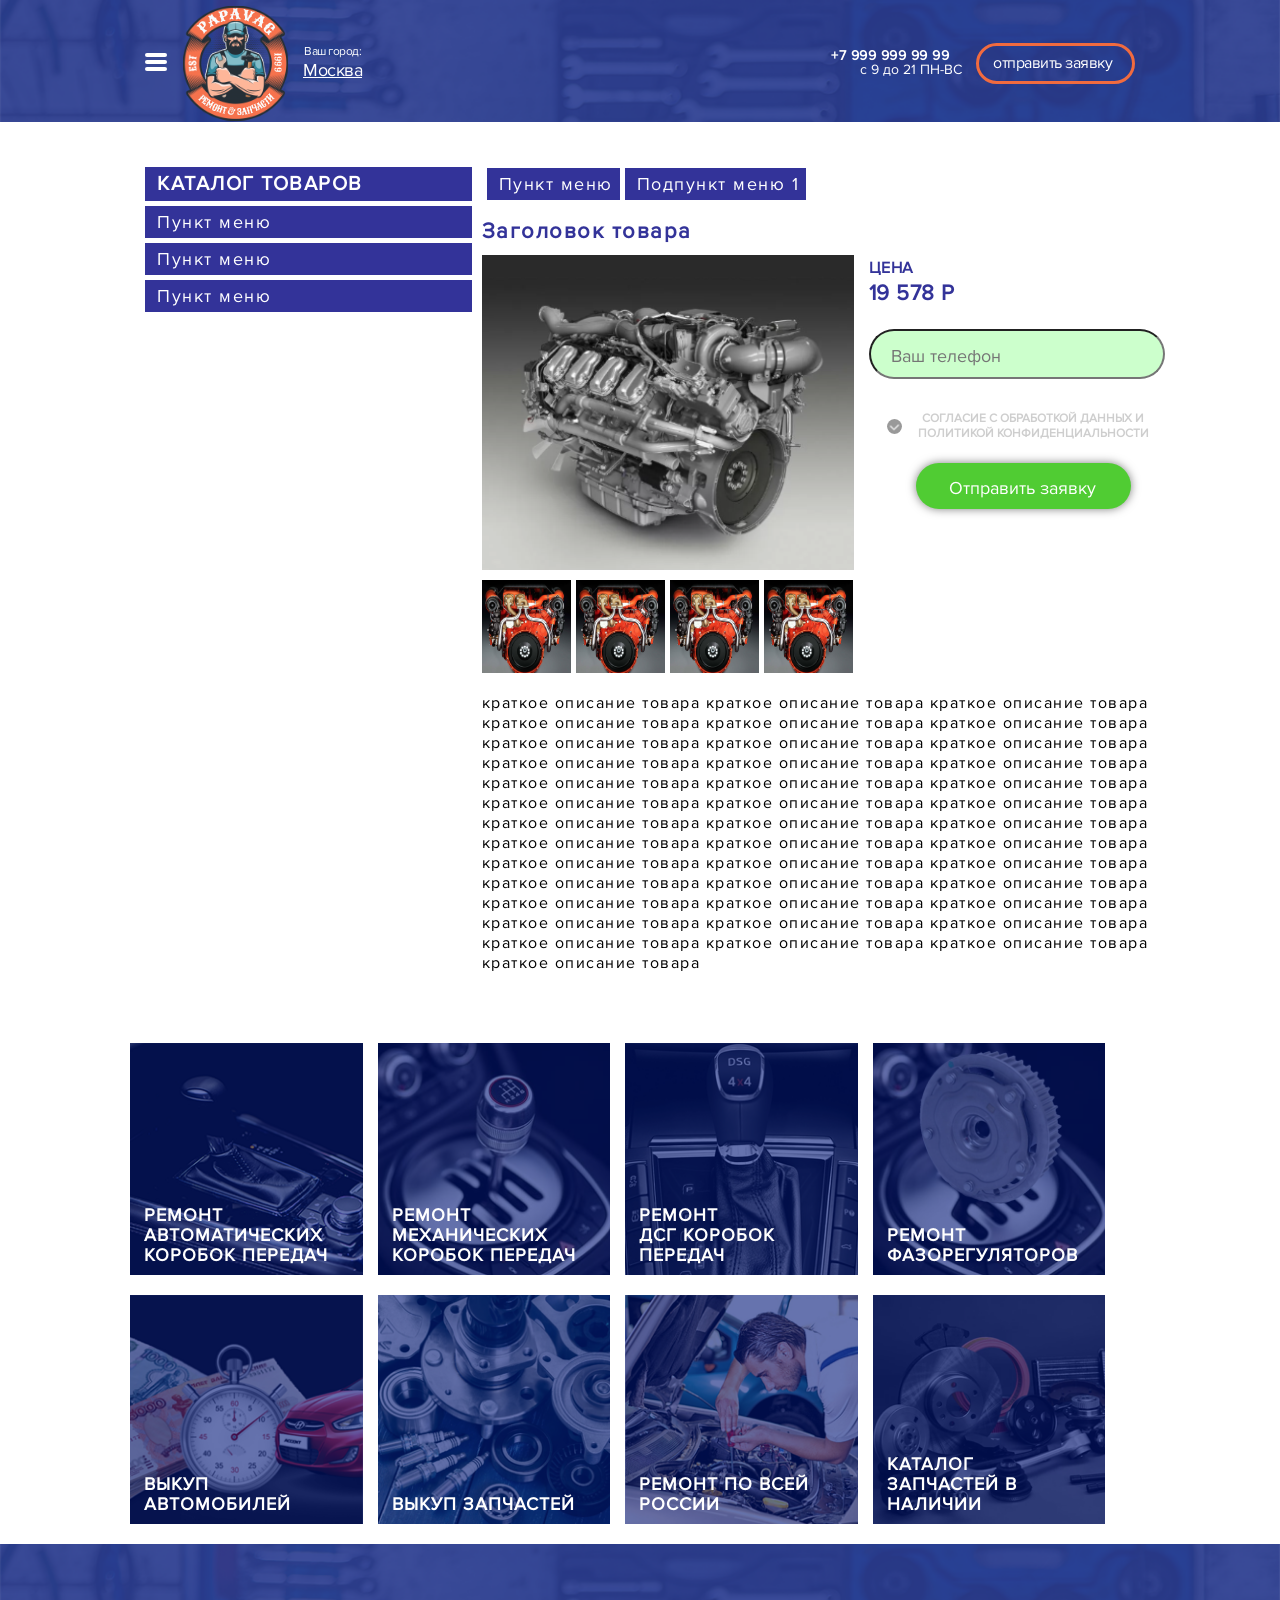
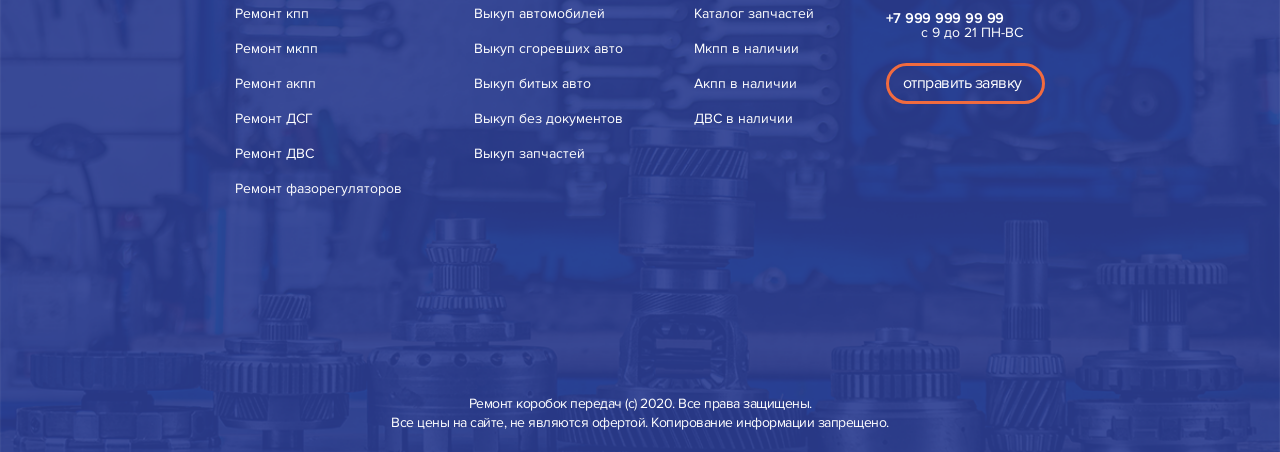
<file: product.html>
<!DOCTYPE html>
<html lang="en">
<head>
	<meta charset="UTF-8">
	<meta name="viewport" content="width=device-width	, initial-scale=1.0 , maxmimum-scale = 1.0 , user-scalable = 0 ">
	<meta name="format-detection" content="telephone=no">
	<link rel="stylesheet" href="css/style.css">
	 <link
      rel="stylesheet"
      href="https://unpkg.com/swiper/swiper-bundle.min.css"
    />
	<title>Document</title>
</head>
<body>

<div class="menu" id="menu">
	<div class="menu-top">
		<div class="menu-top__logo">
		<img src="img/header/menu_logo.png" alt="">
	</div>
	<div class="menu-top__close">
		<img src="img/header/closed.png" alt="">
	</div>
	</div>
	<div class="menu-body">
		<ul class="menu-body__list">
			<li><a href="">Главная</a></li>
			<li><a href="about.html">О нас</a></li>
			<li><a href="">Ремонт МКПП</a></li>
			<li><a href="">Ремонт ДСГ</a></li>
			<li><a href="AKP.html">Ремонт АКПП</a></li>
			<li><a href="">Ремонт фазорегуляторов</a></li>
			<li><a href="car.html">Выкуп авто</a></li>
			<li><a href="">Выкуп запчастей</a></li>
			<li><a href="">Ремонт для регионов (отправка CDEK)</a></li>
			<li><a href="katalog.html">Каталог запчастей</a></li>
			<li><a href="">- подраздел один</a></li>
			<li><a href="">- подраздел два</a></li>
			<li><a href="">- подраздел три</a></li>
			<li><a href="contact.html">Контакты</a></li>
		</ul>
	</div>
</div>	<div class="wrapper">
		<div class="hiro hiro_no_bg">
<header>
	<div class="container">
		<div class="header-body">
			<div class="header-body__column">
				<div class="menu__btn" >
					
				</div>
				<div class="header__logo">
					<img src="img/header/logo.png" alt="">
					
					<p>Ваш город:<br> <span>Москва</span></p>
				</div>
			</div>
			<div class="header-body__column">
				<div class="header-body__column-contact">
					<p>+7 999 999 99 99</p>
					<p>с 9 до 21 ПН-ВС</p>
				</div>
				<div class="header-body__column-btn">
					<a href="">отправить заявку</a>
				</div>
				<div class="header-body__column-mob_png">
					<img src="img/header/header-mob.png" alt="">
				</div>
			</div>
		</div>
	</div>
</header>		</div>

			
	<div class="katalog">
		<div class="container">
			<div class="katalog-body">
				<div class="katalog__column">
<div class="sitebar">
	<ul class="sitebar-list">
		<li class="sitebar__title">Каталог товаров</li>
		<li class="sitebar__item item-1">Пункт меню</li>
		
		<ul class="sitebar-list_2 for_item-1">
			<li class="sitebar__item_2">Подпункт меню</li>
			<li class="sitebar__item_2 item-1_2">Подпункт меню</li>
			<ul class="sitebar-list_3 for_item-1_2">
				<li class="sitebar__item_2 item-1_3">Подпункт меню 1</li>
			</ul>
		</ul>

		



	
		<li class="sitebar__item">Пункт меню</li>
		<li class="sitebar__item">Пункт меню</li>
	</ul>
</div>				</div>
				<div class="katalog__column">
					<div class="product_1">
<div class="katalog__item-body">
	<div class="top_item">
		<p>Пункт меню</p>
		<p>Подпункт меню 1</p>
	</div>
	<div class="product-body">
		<div class="product__column">
			<div class="product__img">
				<p>Заголовок товара</p>
				<p class="product_text_mob">краткое описание товара краткое описание товара краткое описание товара краткое описание товара краткое описание товара краткое описание товара</p>
				<img src="img/product_1/02.png" alt="">
			</div>
		</div>
		<div class="product__column">
			<div class="product-1__price">
				<span>Цена</span> <br> <span>19 578 Р</span>
				<div class="form_mob form_product">
	<p class="form_iphone_mob"><input type="text"  class="input__phone mob" placeholder="Ваш телефон"></p>
	
	<p class="form_accept mob"><input type="checkbox" name="agree" id="agree_prod"><label for="agree_prod" class="form_label" id="agree_prod_label">Согласие с обработкой данных и  политикой конфиденциальности</label></p>
	
	<p class="form_coast mob"><input type="submit" value="Отправить заявку" class="input_coast mob"></p>
	
</div>
			</div>
		</div>
	</div>
	<div class="product_more">
		<div class="product__column">
			<div class="product_more_img">
				<img src="img/product_1/01.png" alt="">
				<img src="img/product_1/01.png" alt="">
				<img src="img/product_1/01.png" alt="">
				<img src="img/product_1/01.png" alt="">
			</div>
		</div>
		<div class="product__column"></div>
	</div>
	<div class="product_text">
		краткое описание товара краткое описание товара краткое описание товара краткое описание товара краткое описание товара краткое описание товара краткое описание товара краткое описание товара краткое описание товара краткое описание товара краткое описание товара краткое описание товара краткое описание товара краткое описание товара краткое описание товара краткое описание товара краткое описание товара краткое описание товара краткое описание товара краткое описание товара краткое описание товара краткое описание товара краткое описание товара краткое описание товара краткое описание товара краткое описание товара краткое описание товара краткое описание товара краткое описание товара краткое описание товара краткое описание товара краткое описание товара краткое описание товара краткое описание товара краткое описание товара краткое описание товара краткое описание товара краткое описание товара краткое описание товара краткое описание товара 
	</div>
</div>					</div>
					
				</div>
			</div>
		</div>
	</div>
			

	


	<div class="block_2">
		<div class="container">
			<div class="block_2-body">
				<div class="block_2-body__column AKP" >
					
					<img src="img/block_2/01.png" alt="">
					<div class="block-2-body__hover">
						Ремонт автоматических коробок передач
					</div>
					<span class="block_2__bg"></span>
				</div>
				<div class="block_2-body__column">
					<img src="img/block_2/02.png" alt="">
					<div class="block-2-body__hover">
						Ремонт механических коробок передач
					</div>
					<span class="block_2__bg"></span>
				</div>
				<div class="block_2-body__column">
					<img src="img/block_2/03.png" alt="">
					<div class="block-2-body__hover">
						Ремонт <br>Дсг коробок передач
					</div>
					<span class="block_2__bg"></span>
				</div>
				<div class="block_2-body__column">
					<img src="img/block_2/04.png" alt="">
					<div class="block-2-body__hover">
						Ремонт фазорегуляторов
					</div>
					<span class="block_2__bg"></span>
				</div>
				<div class="block_2-body__column">
					<img src="img/block_2/05.png" alt="">
					<div class="block-2-body__hover">
						Выкуп автомобилей
					</div>
					<span class="block_2__bg"></span>
				</div>
				<div class="block_2-body__column">
					<img src="img/block_2/06.png" alt="">
					<div class="block-2-body__hover">
						Выкуп запчастей
					</div>
					<span class="block_2__bg"></span>
				</div>
				<div class="block_2-body__column">
					<img src="img/block_2/07.png" alt="">
					<div class="block-2-body__hover">
						Ремонт по всей россии
					</div>
					<span class="block_2__bg"></span>
				</div>
				<div class="block_2-body__column">
					<img src="img/block_2/08.png" alt="">
					<div class="block-2-body__hover">
						Каталог <br>запчастей в наличии
					</div>
					<span class="block_2__bg"></span>
				</div>
			</div>
		</div>

		
	</div>


<footer>
	<div class="footer-container">
		<div class="footer-body">
			<div class="footer__column">
				<ul class="footer-list">
					<li><a href="">Ремонт кпп</a></li>
					<li><a href="">Ремонт мкпп</a></li>
					<li><a href="">Ремонт акпп</a></li>
					<li><a href="">Ремонт ДСГ</a></li>
					<li><a href="">Ремонт ДВС</a></li>
					<li><a href="">Ремонт фазорегуляторов</a></li>
				</ul>
			</div>
			<div class="footer__column">
				<ul class="footer-list">
					<li><a href="">Выкуп автомобилей</a></li>
					<li><a href="">Выкуп сгоревших авто</a></li>
					<li><a href="">Выкуп битых авто</a></li>
					<li><a href="">Выкуп без документов</a></li>
					<li><a href="">Выкуп запчастей</a></li>
				</ul>
			</div>
			<div class="footer__column">
				<ul class="footer-list">
					<li><a href="">Каталог запчастей</a></li>
					<li><a href="">Мкпп в наличии</a></li>
					<li><a href="">Акпп в наличии</a></li>
					<li><a href="">ДВС в наличии</a></li>
				</ul>
			</div>
			<div class="footer__column">
				<div class="header-body__column-contact footer_contacts">
					<p>+7 999 999 99 99</p>
					<p>с 9 до 21 ПН-ВС</p>
				</div>
				<div class="header-body__column-btn footer_btn">
					<a href="">отправить заявку</a>
				</div>
			</div>
		</div>
		<div class="mob__mes footer_mob">
				<a href="" class="mob__wp fot_wp">
					<img src="img/footer/wp.png" alt="">
				</a>
				<a href="" class="mob__viber fot_viber"><img src="img/footer/viber.png" alt=""></a>
			</div>
		<div class="footer_ps">Ремонт коробок передач (с) 2020. Все права защищены.<br>Все цены на сайте, не являются офертой. Копирование информации запрещено.</div>
	</div>
</footer>
 <script src="https://unpkg.com/swiper/swiper-bundle.min.js"></script>

    <!-- Initialize Swiper -->
    <script>
      var swiper = new Swiper(".mySwiper", {
      	slidesPerView: 2,
      });
    </script>
  

<script src="https://ajax.googleapis.com/ajax/libs/jquery/3.1.1/jquery.min.js"></script>

<script src="js/script.js"></script>

</body>
</html>
</file>
<file: css/style.css>
@font-face {
	font-family: 'Proxima Nova';
	src: url('../fonts/ofont.ru_Proxima Nova.eot');
	src: local(☺), url('../fonts/ofont.ru_Proxima Nova.woff') format("woff"), url('../fonts/ofont.ru_Proxima Nova.ttf') format("truetype"), url('../fonts/ofont.ru_Proxima Nova.svg') format("svg");
	font-weight: 400;
	font-style: normal
}

* {
	outline: none
}

body {
	padding: 0;
	margin: 0;
	overflow-x: hidden
}

a {
	text-decoration: none
}

ul {
	-webkit-padding-start: 0;
	padding-inline-start: 0;
	list-style: none
}

input,
textarea {
	outline: none
}

input:active,
textarea:active {
	outline: none
}

:focus {
	outline: none
}

textarea {
	resize: none;
	resize: vertical;
	resize: horizontal
}

header {
	padding: 4px 0 0
}

.lock {
	overflow: hidden
}

.container {
	max-width: 990px;
	margin: 0 auto;
	position: relative;
	padding: 0 10px
}

@media (max-width: 992.98px) {
	.container {
		max-width: 750px
	}
}

@media (max-width: 767.98px) {
	.container {
		max-width: none;
		padding: 0 10px
	}
}

footer {
	background-image: url(../img/slider/bg.png);
	background-repeat: no-repeat;
	background-size: cover
}

.header-body {
	display: -webkit-box;
	display: -ms-flexbox;
	display: flex;
	-webkit-box-pack: justify;
	-ms-flex-pack: justify;
	justify-content: space-between;
	-webkit-box-align: center;
	-ms-flex-align: center;
	align-items: center
}

.header-body__column {
	display: -webkit-box;
	display: -ms-flexbox;
	display: flex;
	-webkit-box-align: center;
	-ms-flex-align: center;
	align-items: center
}

.menu__btn {
	width: 22px;
	height: 4px;
	background-color: #fff;
	margin: -3px 15px 0 0;
	border-radius: 5px;
	position: relative;
	cursor: pointer
}

.menu__btn:before {
	content: '';
	width: 22px;
	height: 4px;
	background-color: #fff;
	border-radius: 5px;
	position: absolute;
	top: -7px;
	left: 0
}

.menu__btn:after {
	content: '';
	width: 22px;
	height: 4px;
	background-color: #fff;
	border-radius: 5px;
	position: absolute;
	bottom: -7px;
	left: 0
}

.header__logo {
	display: -webkit-box;
	display: -ms-flexbox;
	display: flex;
	cursor: pointer
}

.header__logo>p {
	font-family: 'Proxima Nova';
	text-align: center;
	padding: 28px 0 0 14px;
	font-size: 12px;
	letter-spacing: -.5px;
	color: #fff
}

.header__logo>p>span {
	font-family: 'Proxima Nova';
	font-size: 18px;
	letter-spacing: 0;
	text-decoration: underline;
	letter-spacing: -.5px
}

.header-body__column-contact {
	line-height: 0;
	font-size: 14px;
	font-family: 'Proxima Nova';
	letter-spacing: .5px;
	color: #fff
}

.header-body__column-contact>p:first-child {
	font-weight: 700;
	padding: 0 27px 0 0
}

.header-body__column-contact>p:last-child {
	text-align: center;
	letter-spacing: 0;
	margin-right: -14px
}

.header-body__column-btn {
	padding: 7px 20px 8px 14px;
	border: #f16b3f 3px solid;
	border-radius: 30px
}

.header-body__column-btn>a {
	font-family: 'Proxima Nova';
	color: #fff;
	letter-spacing: -.5px;
	font-size: 16px
}

.header-body__column-mob_png {
	display: none
}

@media (max-width: 767.98px) {
	.header-body__column-contact {
		display: none
	}
	.header-body__column-btn {
		display: none
	}
	.header-body__column-mob_png {
		display: block
	}
}

.menu {
	overflow: auto;
	position: absolute;
	top: 0;
	left: -120%;
	padding: 35px 0 0 50px;
	height: 100%;
	background-color: #293b8b;
	-webkit-transition: .2s;
	-o-transition: .2s;
	transition: .2s;
	z-index: 100
}

.menu.active {
	left: 0
}

.menu-top {
	display: -webkit-box;
	display: -ms-flexbox;
	display: flex;
	-webkit-box-align: center;
	-ms-flex-align: center;
	align-items: center;
	-webkit-box-pack: justify;
	-ms-flex-pack: justify;
	justify-content: space-between
}

.menu-top__close {
	margin: 5px 0 0 67px;
	padding: 0 30px 0 0;
	cursor: pointer
}

.menu-body {
	padding: 15px 0 0 4px
}

.menu-body__list>li {
	margin: 0 0 7px
}

.menu-body__list>li:nth-child(1) {
	padding: 0 0 22px
}

.menu-body__list>li:nth-child(2) {
	padding: 0 0 22px
}

.menu-body__list>li:nth-child(6) {
	padding: 0 0 22px
}

.menu-body__list>li:nth-child(8) {
	padding: 0 0 22px
}

.menu-body__list>li:nth-child(9) {
	padding: 0 0 22px
}

.menu-body__list>li:nth-child(13) {
	padding: 0 0 16px
}

.menu-body__list>li:nth-child(11) {
	padding-left: 20px
}

.menu-body__list>li:nth-child(12) {
	padding-left: 20px
}

.menu-body__list>li:nth-child(13) {
	padding-left: 20px
}

.menu-body__list>li>a {
	font-family: 'Proxima Nova';
	color: #fff;
	font-size: 14px
}

.hiro {
	background-image: url(../img/slider/bg.png);
	background-repeat: no-repeat;
	background-size: cover;
	position: relative
}

.slider-contain {
	margin: 50px 0 0;
	position: relative
}

.slider__item-1 {
	display: -webkit-box;
	display: -ms-flexbox;
	display: flex;
	-webkit-box-pack: justify;
	-ms-flex-pack: justify;
	justify-content: space-between
}

.slider__item-1_column {
	-webkit-box-flex: 1;
	-ms-flex: 1 1 50%;
	flex: 1 1 50%;
	margin: 0 0 -4px
}

.slider__item-1_img>img {
	width: 100%
}

.slider__item-2 {
	text-align: center;
	padding-bottom: 20px;
	margin-top: -20px
}

.slider__item_title {
	font-family: 'Proxima Nova';
	color: #fff;
	text-transform: uppercase;
	letter-spacing: .5px;
	font-size: 18px;
	font-weight: 700;
	line-height: 25px;
	padding: 18px 0 0
}

.slider__item_exp {
	font-family: 'Proxima Nova';
	color: #fff;
	text-transform: uppercase;
	letter-spacing: .5px;
	font-size: 18px;
	font-weight: 700;
	line-height: 25px;
	padding: 22px 0 0
}

.slider__item_gar {
	font-family: 'Proxima Nova';
	color: #fff;
	text-transform: uppercase;
	letter-spacing: .5px;
	font-size: 18px;
	font-weight: 700;
	line-height: 25px;
	padding: 22px 0 0
}

.slider__item-1-form {
	padding: 53px 0 0
}

.input__phone {
	color: #000;
	font-family: 'Proxima Nova';
	font-size: 18px;
	padding: 14px 2px 10px 20px;
	margin: 0;
	width: 200px;
	border-radius: 30px;
	font-weight: 500;
	background-color: #cfc
}

.input_coast {
	color: #fff;
	font-family: 'Proxima Nova';
	font-size: 18px;
	padding: 14px 2px 10px 0;
	margin: 0 0 0 -10px;
	width: 215px;
	border-radius: 30px;
	font-weight: 500;
	background-color: #50cc33;
	margin: 0 0 0 13px;
	border: none;
	-webkit-box-shadow: 0 0 10px rgba(0, 0, 0, 0.5);
	box-shadow: 0 0 10px rgba(0, 0, 0, 0.5)
}

#agree+label {
	margin: 10px 0 0;
	display: -webkit-inline-box;
	display: -ms-inline-flexbox;
	display: inline-flex;
	-webkit-box-align: center;
	-ms-flex-align: center;
	align-items: center;
	-webkit-user-select: none;
	-moz-user-select: none;
	-ms-user-select: none;
	user-select: none;
	color: #fff;
	font-size: 14px;
	letter-spacing: -0
}

#agree+label::before {
	content: '';
	display: inline-block;
	width: 15px;
	height: 15px;
	-ms-flex-negative: 0;
	flex-shrink: 0;
	-webkit-box-flex: 0;
	-ms-flex-positive: 0;
	flex-grow: 0;
	cursor: pointer;
	border-radius: 30px;
	margin-right: 8px;
	margin-left: 8px;
	background-image: url(../img/slider/agree.png);
	background-repeat: no-repeat;
	background-position: center center;
	background-size: 18px 18px
}

#agree+label.active::before {
	content: '';
	display: inline-block;
	width: 15px;
	height: 15px;
	-ms-flex-negative: 0;
	flex-shrink: 0;
	-webkit-box-flex: 0;
	-ms-flex-positive: 0;
	flex-grow: 0;
	cursor: pointer;
	border-radius: 30px;
	margin-right: 8px;
	margin-left: 8px;
	background-image: url(../img/slider/agree_active.png);
	background-repeat: no-repeat;
	background-position: center center;
	background-size: 18px 18px
}

#agree {
	position: absolute;
	z-index: -1;
	opacity: 0
}

.underline {
	text-decoration: underline;
	padding-left: 3px
}

.slider-contain {
	overflow: hidden
}

.slider-track {
	display: -webkit-box;
	display: -ms-flexbox;
	display: flex;
	-webkit-transition: .2s;
	-o-transition: .2s;
	transition: .2s
}

.slider-track>div {
	min-width: 100%;
	height: 310px
}

.pag {
	position: absolute;
	right: -84px;
	top: 14px;
	z-index: 10
}

.pag>div {
	width: 18px;
	height: 18px;
	border-radius: 50%;
	background-color: #ccc;
	margin: 5px 0 0
}

.pag>div.active {
	background-color: #f26c3f
}

.mob_disp_i {
	display: none
}

@media (max-width: 1180px) {
	.pag {
		right: 0
	}
	.slider__item-1_img>img {
		width: 90%;
		margin: 30px 0 0
	}
}

@media (max-width: 992.98px) {
	.slider__item-2 {
		text-align: center;
		padding-bottom: 0
	}
	.slider-contain {
		margin: 15px 0 0
	}
	.slider__item_exp {
		padding: 10px 0 0;
		font-size: 16px
	}
	.slider__item_title {
		font-size: 16px
	}
	.slider__item_gar {
		padding: 10px 0 0;
		font-size: 16px
	}
	.slider__item-1_column:last-child {
		display: block
	}
	.slider__item-1-form {
		padding: 15px 0 0;
		text-align: center;
		width: 220px
	}
	.input_coast {
		margin: 10px 0 0;
		width: 180px
	}
	#agree+label {
		font-size: 14px
	}
	.mob_none {
		display: none
	}
	.slider__item-1_img>img {
		width: 100%;
		margin: 75px 0 0
	}
	.pag {
		right: -5%
	}
}

@media (max-width: 840px) {
	.pag {
		right: 0
	}
	.slider__item-1_img>img {
		width: 90%;
		margin: 99px 0 0
	}
}

@media (max-width: 767.98px) {
	.slider-contain {
		margin: 0;
		height: 650px
	}
	.mob_disp_i {
		display: block;
		max-width: 320px;
		height: auto;
		margin: 10px auto 0
	}
	.mob_none_i {
		display: none
	}
	.hiro {
		height: 650px
	}
	.slider__item-1 {
		display: block
	}
	.slider__item-1_column {
		text-align: left
	}
	.slider__item-1-form {
		padding: 0;
		text-align: center;
		width: 220px;
		margin: -20px auto 0
	}
	.slider__item-1-polit {
		margin: 0 auto;
		width: 350px
	}
	.pag {
		display: -webkit-box;
		display: -ms-flexbox;
		display: flex;
		top: 495px;
		-webkit-box-pack: center;
		-ms-flex-pack: center;
		justify-content: center;
		width: 100%
	}
	.pag>div {
		margin: 0 5px
	}
}

.block_2 {
	padding: 70px 0 0
}

.block_2-body {
	display: -webkit-box;
	display: -ms-flexbox;
	display: flex;
	-ms-flex-wrap: wrap;
	flex-wrap: wrap
}

.block_2-body__column {
	cursor: pointer;
	-webkit-box-flex: 1;
	-ms-flex: 1 1 20%;
	flex: 1 1 20%;
	margin: 0 30px 20px -15px;
	max-width: 264px;
	position: relative
}

.block_2-body__column>img {
	max-width: 100%;
	height: 100%
}

.block-2-body__hover {
	font-family: 'Proxima Nova';
	position: absolute;
	bottom: 10px;
	left: 14px;
	color: #fff;
	line-height: 20px;
	text-transform: uppercase;
	width: 200px;
	font-size: 18px;
	letter-spacing: 1px;
	font-weight: 700;
	z-index: 2
}

.block_2__bg {
	width: 100%;
	height: 100%;
	top: 0;
	left: 0;
	position: absolute;
	background-color: #001778;
	z-index: 1;
	opacity: .6
}

.block_2-body__column:hover>.block_2__bg {
	height: 50%;
	top: 50%;
	background-color: #f26c3f
}

.swiper-container {
	width: 100%;
	height: 100%
}

.swiper-slide {
	text-align: left;
	max-width: 262px;
	min-width: 150px;
	font-size: 18px;
	background: #fff;
	display: -webkit-box;
	display: -ms-flexbox;
	display: flex;
	-webkit-box-pack: center;
	-ms-flex-pack: center;
	justify-content: center;
	-webkit-box-align: center;
	-ms-flex-align: center;
	align-items: center
}

.swiper-slide img {
	display: block;
	width: 262px;
	height: 244px;
	-o-object-fit: cover;
	object-fit: cover
}

.mob_slider_1 {
	display: none
}

.mob__mes>a {
	display: block;
	color: #fff;
	margin: 0 0 15px
}

.mob__mes {
	text-align: center;
	margin: 10px 0 0
}

@media (max-width: 992.98px) {
	.block_2-body__column {
		-webkit-box-flex: 1;
		-ms-flex: 1 1 50%;
		flex: 1 1 50%
	}
	.block-_2-body__column>img {
		-o-object-fit: contain;
		object-fit: contain;
		width: 100%;
		height: 100%
	}
	.block_2__bg {
		width: 248px
	}
	.block_2-body {
		-webkit-box-pack: center;
		-ms-flex-pack: center;
		justify-content: center
	}
}

@media (max-width: 767.98px) {
	.block_2-body {
		display: none
	}
	.mob_slider_1 {
		display: block
	}
	.block_2__bg {
		width: 100%
	}
	.block-2-body__hover {
		font-size: 16px
	}
	.block_2 {
		padding: 10px 0 0
	}
}

@media (max-width: 440px) {
	.block-2-body__hover {
		font-size: 13px;
		width: 100%
	}
}

.block_3 {
	margin: -10px 0 0
}

.block_3__title {
	color: #fff;
	background-color: #2c3e92;
	width: 215px;
	text-transform: uppercase;
	padding: 5px 10px;
	margin: 0 0 0 -15px;
	font-family: 'Proxima Nova';
	font-size: 18px;
	letter-spacing: .5px;
	font-weight: 500
}

.block_3-container {
	margin: 15px 0 0 -23px;
	width: 100%;
	overflow: hidden
}

.block_3-track {
	display: -webkit-box;
	display: -ms-flexbox;
	display: flex;
	-webkit-transition: .2s;
	-o-transition: .2s;
	transition: .2s
}

.block_3__item {
	-webkit-box-flex: 1;
	-ms-flex: 1 0 48%;
	flex: 1 0 48%;
	margin: 0 10px;
	background-image: url(../img/works/01.png);
	background-size: contain;
	background-position: center;
	background-repeat: no-repeat;
	height: 335px
}

.pag.w {
	display: none
}

.block-3__p {
	font-size: 18px;
	color: #000;
	font-family: 'Proxima Nova';
	margin-left: -15px;
	line-height: 27px
}

.block-3__text-title {
	font-size: 20px;
	color: #000;
	font-family: 'Proxima Nova';
	font-weight: 700;
	margin: 20px 0 20px -15px;
	line-height: 27px
}

.spoiler_text.active {
	display: block
}

.open_spoiler {
	background-color: #339;
	margin-left: -10px;
	text-align: center;
	color: #fff;
	font-family: 'Proxima Nova';
	display: none
}

@media (max-width: 767.98px) {
	.open_spoiler {
		display: block
	}
	.spoiler_text {
		display: none
	}
	.block-3__p {
		margin: 0
	}
	.block-3__text-title {
		text-align: center;
		margin: 50px auto 20px
	}
	.block_3 {
		margin: 0 0 100px
	}
	.pag.w {
		display: -webkit-box;
		display: -ms-flexbox;
		display: flex;
		top: 295px;
		-webkit-box-pack: center;
		-ms-flex-pack: center;
		justify-content: center;
		width: 100%
	}
	.block_3__item {
		-webkit-box-flex: 1;
		-ms-flex: 1 0 100%;
		flex: 1 0 100%;
		width: 100%;
		height: 235px;
		-webkit-transition: .2s;
		-o-transition: .2s;
		transition: .2s;
		margin: 0
	}
	.block_3__title {
		margin: 0;
		width: 100%;
		padding-right: 10px;
		margin-left: 0
	}
	.block_3-container {
		margin: 15px 0 0
	}
}

@media (max-width: 427.98px) {
	.block-3__text-title {
		text-align: left;
		margin: 50px auto 20px
	}
}

.footer-container {
	max-width: 810px;
	margin: 0 auto;
	padding-bottom: 20px
}

.footer-body {
	display: -webkit-box;
	display: -ms-flexbox;
	display: flex;
	-webkit-box-pack: justify;
	-ms-flex-pack: justify;
	justify-content: space-between
}

.footer-list {
	margin: 60px 0 0
}

.footer-list>li {
	margin: 0 0 17px
}

.footer-list>li>a {
	color: #fff;
	font-family: 'Proxima Nova';
	font-size: 14px
}

.footer_contacts {
	margin-top: 75px
}

.footer_btn {
	margin-top: 30px
}

.footer_ps {
	margin: 180px 0 0;
	text-align: center;
	color: #fff;
	font-family: 'Proxima Nova';
	letter-spacing: -.5px;
	line-height: 19px;
	font-size: 14px
}

.mob__mes {
	display: none
}

@media (max-width: 992.98px) {
	.footer-container {
		max-width: 760px;
		margin: 0 auto;
		padding-bottom: 20px
	}
}

@media (max-width: 767.98px) {
	.block_3 {
		margin-bottom: 30px
	}
	.footer-container {
		width: none
	}
	.footer_contacts {
		display: block;
		margin: 40px 0 0
	}
	.footer_btn {
		display: block;
		width: 150px;
		margin-left: auto;
		margin-right: auto
	}
	.footer__column {
		display: none
	}
	.footer__column:last-child {
		display: block;
		text-align: center;
		width: 100%
	}
	.mob__mes {
		display: block
	}
	.footer_mob>a {
		display: block;
		margin: 0
	}
	.footer_mob {
		margin: 20px 0 0
	}
	.footer_ps {
		margin: 50px 0 0
	}
}

.block_2-body__column-info {
	background-color: #2c3e92;
	padding: 10px;
	width: 210px;
	display: block;
	margin: 0 auto;
	margin-bottom: 50px
}

.block_2-body__column-info>img {
	-o-object-fit: cover;
	object-fit: cover;
	width: 100%
}

.akp_title {
	color: #fff;
	font-family: 'Proxima Nova';
	margin: 10px 0 0;
	font-size: 18px
}

.akp_problem {
	margin: 25px 0 0;
	font-family: 'Proxima Nova';
	font-size: 16px;
	color: #fff
}

.akp_problem>span {
	color: #f26c3f
}

.akp_dec {
	margin: 25px 0 0;
	font-family: 'Proxima Nova';
	font-size: 16px;
	color: #fff
}

.akp_dec>span {
	color: #f26c3f
}

.akp_price {
	margin: 25px 0 0;
	font-family: 'Proxima Nova';
	font-size: 16px;
	color: #fff
}

.akp_price>span {
	color: #f26c3f
}

.akp-block_2-container {
	margin: 15px 0 0;
	width: 100%;
	overflow: hidden;
	position: relative
}

.akp-block_2-track {
	display: -webkit-box;
	display: -ms-flexbox;
	display: flex;
	-webkit-transition: .2s;
	-o-transition: .2s;
	transition: .2s
}

.akp-block_2__item {
	-webkit-box-flex: 0;
	-ms-flex: 0 0 100%;
	flex: 0 0 100%
}

.akp_btn {
	text-align: center;
	top: 94%
}

.block__title {
	text-align: center;
	font-family: 'Proxima Nova';
	font-size: 20px;
	background-color: #2c3e92;
	color: #fff;
	width: 480px;
	margin: 40px auto 20px;
	text-transform: uppercase;
	letter-spacing: 1.5px;
	font-weight: 600;
	padding: 7px 0
}

.akp-block_2-container {
	display: none
}

@media (max-width: 767.98px) {
	.akp-block_2-container {
		display: block
	}
	.block_2-body__column-info {
		width: 280px
	}
}

@media (max-width: 480px) {
	.block-2-body__hover {
		width: 80%
	}
	.block__title {
		width: 100%;
		font-size: 18px
	}
}

.block_4-body {
	display: -webkit-box;
	display: -ms-flexbox;
	display: flex
}

.block_4__column {
	-webkit-box-flex: 1;
	-ms-flex: 1 1 50%;
	flex: 1 1 50%;
	display: -webkit-box;
	display: -ms-flexbox;
	display: flex;
	-webkit-box-pack: justify;
	-ms-flex-pack: justify;
	justify-content: space-between;
	padding: 0 20px 0 0
}

.block_4__column2:first-child {
	-webkit-box-flex: 1;
	-ms-flex: 1 1 60%;
	flex: 1 1 60%
}

.block_4-name>li {
	font-family: 'Proxima Nova';
	font-size: 14px;
	padding: 5px 140px 5px 5px
}

.block_4-list>li {
	border: #e3e3e3 1px solid;
	font-family: 'Proxima Nova';
	font-size: 14px;
	padding: 5px
}

@media (max-width: 767.98px) {
	.block_4 {
		display: none
	}
}

.slider-container {
	width: 1050px;
	margin: 50px auto;
	overflow: hidden;
	position: relative
}

.slider-track-icon {
	display: -webkit-box;
	display: -ms-flexbox;
	display: flex;
	margin: 0 auto;
	-webkit-box-align: center;
	-ms-flex-align: center;
	align-items: center
}

.slider__item-icon {
	position: relative;
	text-align: center;
	-webkit-box-flex: 1;
	-ms-flex: 1 0 100%;
	flex: 1 0 100%
}

.slider__item-icon>img {
	margin: 0 auto;
	display: block;
	width: 100px;
	opacity: .8
}

.slider__item-icon.active>img {
	width: 150px;
	opacity: 1
}

.slider__item-user_2:before {
	content: '';
	width: 110px;
	height: 100px;
	background-image: url(../img/slider_obsh/user_3.png);
	opacity: .7;
	background-repeat: no-repeat;
	background-size: contain;
	position: absolute;
	top: 25px;
	left: 20%
}

.slider__item-user_2:after {
	content: '';
	width: 110px;
	height: 100px;
	background-image: url(../img/slider_obsh/user_2.png);
	background-repeat: no-repeat;
	opacity: .7;
	background-size: contain;
	position: absolute;
	top: 25px;
	right: 20%
}

.slider__item-user_1:before {
	content: '';
	width: 110px;
	height: 100px;
	background-image: url(../img/slider_obsh/user_2.png);
	opacity: .7;
	background-repeat: no-repeat;
	background-size: contain;
	position: absolute;
	top: 25px;
	left: 20%
}

.slider__item-user_1:after {
	content: '';
	width: 110px;
	height: 100px;
	background-image: url(../img/slider_obsh/user_1.png);
	background-repeat: no-repeat;
	opacity: .7;
	background-size: contain;
	position: absolute;
	top: 25px;
	right: 20%
}

.slider__item-user_3:before {
	content: '';
	width: 110px;
	height: 100px;
	background-image: url(../img/slider_obsh/user_1.png);
	opacity: .7;
	background-repeat: no-repeat;
	background-size: contain;
	position: absolute;
	top: 25px;
	left: 20%
}

.slider__item-user_3:after {
	content: '';
	width: 110px;
	height: 100px;
	background-image: url(../img/slider_obsh/user_3.png);
	background-repeat: no-repeat;
	opacity: .7;
	background-size: contain;
	position: absolute;
	top: 25px;
	right: 20%
}

.slider__item-icon>img {
	margin: 0 auto 25px
}

.slider__item-icon>p {
	font-family: 'Proxima Nova';
	font-size: 18px;
	width: 90%;
	margin: 0 auto
}

.btn-prev {
	position: absolute;
	top: 50%;
	left: 10px
}

.btn-next {
	position: absolute;
	top: 50%;
	right: 10px
}

@media (max-width: 1050px) {
	.slider-container {
		width: 100%;
		margin: 40px auto;
		overflow: hidden;
		position: relative
	}
}

@media (max-width: 767.98px) {
	.slider__item-user_2:before {
		content: '';
		width: 110px;
		height: 100px;
		background-image: url(../img/slider_obsh/user_3.png);
		opacity: .7;
		background-repeat: no-repeat;
		background-size: contain;
		position: absolute;
		top: 25px;
		left: 5%
	}
	.slider__item-user_2:after {
		content: '';
		width: 110px;
		height: 100px;
		background-image: url(../img/slider_obsh/user_2.png);
		background-repeat: no-repeat;
		opacity: .7;
		background-size: contain;
		position: absolute;
		top: 25px;
		right: 5%
	}
	.slider__item-user_1:before {
		content: '';
		width: 110px;
		height: 100px;
		background-image: url(../img/slider_obsh/user_2.png);
		opacity: .7;
		background-repeat: no-repeat;
		background-size: contain;
		position: absolute;
		top: 25px;
		left: 5%
	}
	.slider__item-user_1:after {
		content: '';
		width: 110px;
		height: 100px;
		background-image: url(../img/slider_obsh/user_1.png);
		background-repeat: no-repeat;
		opacity: .7;
		background-size: contain;
		position: absolute;
		top: 25px;
		right: 5%
	}
	.slider__item-user_3:before {
		content: '';
		width: 110px;
		height: 100px;
		background-image: url(../img/slider_obsh/user_1.png);
		opacity: .7;
		background-repeat: no-repeat;
		background-size: contain;
		position: absolute;
		top: 25px;
		left: 5%
	}
	.slider__item-user_3:after {
		content: '';
		width: 110px;
		height: 100px;
		background-image: url(../img/slider_obsh/user_3.png);
		background-repeat: no-repeat;
		opacity: .7;
		background-size: contain;
		position: absolute;
		top: 25px;
		right: 5%
	}
}

#agree_mob+label {
	margin: 10px 0 0;
	display: -webkit-inline-box;
	display: -ms-inline-flexbox;
	display: inline-flex;
	-webkit-box-align: center;
	-ms-flex-align: center;
	align-items: center;
	-webkit-user-select: none;
	-moz-user-select: none;
	-ms-user-select: none;
	user-select: none;
	color: #000;
	font-size: 14px;
	letter-spacing: -0
}

#agree_mob+label::before {
	content: '';
	display: inline-block;
	width: 15px;
	height: 15px;
	-ms-flex-negative: 0;
	flex-shrink: 0;
	-webkit-box-flex: 0;
	-ms-flex-positive: 0;
	flex-grow: 0;
	cursor: pointer;
	border-radius: 30px;
	margin-right: 8px;
	margin-left: 8px;
	background-image: url(../img/slider/agree.png);
	background-repeat: no-repeat;
	background-position: center center;
	background-size: 18px 18px
}

#agree_mob+label.active::before {
	content: '';
	display: inline-block;
	width: 15px;
	height: 15px;
	-ms-flex-negative: 0;
	flex-shrink: 0;
	-webkit-box-flex: 0;
	-ms-flex-positive: 0;
	flex-grow: 0;
	cursor: pointer;
	border-radius: 30px;
	margin-right: 8px;
	margin-left: 8px;
	background-image: url(../img/slider/agree_active.png);
	background-repeat: no-repeat;
	background-position: center center;
	background-size: 18px 18px
}

#agree_car+label {
	margin: 10px 0 0;
	display: -webkit-inline-box;
	display: -ms-inline-flexbox;
	display: inline-flex;
	-webkit-box-align: center;
	-ms-flex-align: center;
	align-items: center;
	-webkit-user-select: none;
	-moz-user-select: none;
	-ms-user-select: none;
	user-select: none;
	color: #cecece;
	font-size: 14px;
	letter-spacing: -0
}

#agree_car+label::before {
	content: '';
	display: inline-block;
	width: 15px;
	height: 15px;
	-ms-flex-negative: 0;
	flex-shrink: 0;
	-webkit-box-flex: 0;
	-ms-flex-positive: 0;
	flex-grow: 0;
	cursor: pointer;
	border-radius: 30px;
	margin-right: 8px;
	margin-left: 8px;
	background-image: url(../img/slider/agree.png);
	background-repeat: no-repeat;
	background-position: center center;
	background-size: 18px 18px
}

#agree_car+label.active::before {
	content: '';
	display: inline-block;
	width: 15px;
	height: 15px;
	-ms-flex-negative: 0;
	flex-shrink: 0;
	-webkit-box-flex: 0;
	-ms-flex-positive: 0;
	flex-grow: 0;
	cursor: pointer;
	border-radius: 30px;
	margin-right: 8px;
	margin-left: 8px;
	background-image: url(../img/slider/agree_active.png);
	background-repeat: no-repeat;
	background-position: center center;
	background-size: 18px 18px
}

#agree_car {
	position: absolute;
	z-index: -1;
	opacity: 0
}

.form_iphone_mob {
	text-align: center
}

.input__phone.mob {
	width: 270px
}

#agree_mob {
	position: absolute;
	z-index: -1;
	opacity: 0
}

@media (max-width: 420px) {
	.slider__item-user_2:before {
		content: '';
		width: 80px;
		height: 100px;
		background-image: url(../img/slider_obsh/user_3.png);
		opacity: .7;
		background-repeat: no-repeat;
		background-size: contain;
		position: absolute;
		top: 25px;
		left: 5px
	}
	.slider__item-user_2:after {
		content: '';
		width: 80px;
		height: 100px;
		background-image: url(../img/slider_obsh/user_2.png);
		background-repeat: no-repeat;
		opacity: .7;
		background-size: contain;
		position: absolute;
		top: 25px;
		right: 5px
	}
	.slider__item-user_1:before {
		content: '';
		width: 80px;
		height: 100px;
		background-image: url(../img/slider_obsh/user_2.png);
		opacity: .7;
		background-repeat: no-repeat;
		background-size: contain;
		position: absolute;
		top: 25px;
		left: 5px
	}
	.slider__item-user_1:after {
		content: '';
		width: 80px;
		height: 100px;
		background-image: url(../img/slider_obsh/user_1.png);
		background-repeat: no-repeat;
		opacity: .7;
		background-size: contain;
		position: absolute;
		top: 25px;
		right: 5px
	}
	.slider__item-user_3:before {
		content: '';
		width: 80px;
		height: 100px;
		background-image: url(../img/slider_obsh/user_1.png);
		opacity: .7;
		background-repeat: no-repeat;
		background-size: contain;
		position: absolute;
		top: 25px;
		left: 5px
	}
	.slider__item-user_3:after {
		content: '';
		width: 80px;
		height: 100px;
		background-image: url(../img/slider_obsh/user_3.png);
		background-repeat: no-repeat;
		opacity: .7;
		background-size: contain;
		position: absolute;
		top: 25px;
		right: 5px
	}
}

.block_5 {
	padding-bottom: 35px
}


.form {
	background-color: #2c3e92;
	padding: 20px 15px;
	margin: 0 0 30px
}

.form_car {
	text-align: center;
	margin: -185px 0 0;
	position: relative;
	z-index: 20
}

.form_car>p {
	margin: 10px 0 0
}

.form_car_mob {
	text-align: center;
	margin: -65px 0 0;
	position: relative;
	z-index: 20
}

.form>input {
	margin-right: 30px
}

.form_coast {
	text-align: center
}

.form_accept {
	text-align: center
}

#year {
	width: 100px
}

.form_mob {
	display: none
}

.form_car_mob {
	display: none
}

@media (max-width: 992.98px) {
	.form {
		display: none
	}
	.form_car {
		display: none
	}
	.form_car_mob {
		display: block;
		margin: -250px 0 0
	}
	.form_mob {
		display: block
	}
}

.block_4_mob {
	margin: -60px 0 30px;
	display: none
}

@media (max-width: 767.98px) {
	.form_car_mob {
		margin: -80px 0 0
	}
	.form_car_mob>p {
		margin: 0 0 5px
	}
	.form_car_mob>.form_iphone_mob>.input__phone {
		width: 300px
	}
	.contain_car {
		height: 300px
	}
	.hiro_car {
		height: 450px
	}
	.block_4_mob {
		display: block
	}
}

.block_4_mob-body {
	width: 480px;
	margin: 0 auto
}

.block_4_mob-list>li {
	font-family: 'Proxima Nova';
	padding: 13px 0 13px 10px
}

.block_4_mob-list>li:nth-child(2n+1) {
	background-color: #eaf4fe
}

@media (max-width: 468px) {
	.form_car_mob {
		margin: -100px 0 0
	}
}

@media (max-width: 480px) {
	.form_car_mob>p {
		margin: 0
	}
	.block_4_mob-body {
		width: 100%
	}
}

.car_p {
	margin: 5px 0 0
}

.block_7 {
	padding-bottom: 30px
}

.katalog {
	margin: 40px 0 0
}

.katalog-body {
	display: -webkit-box;
	display: -ms-flexbox;
	display: flex
}

.katalog__column:first-child {
	-webkit-box-flex: 0;
	-ms-flex: 0 0 33%;
	flex: 0 0 33%
}

.sitebar-list {
	margin: 0
}

.sitebar-list>li {
	margin: 5px 0 0
}

.sitebar-list_3>li {
	margin: 5px 0 0;
	position: relative;
	left: 16%;
	width: 80%
}

.sitebar__title {
	color: #fff;
	background-color: #339;
	font-family: 'Proxima Nova';
	font-size: 20px;
	text-transform: uppercase;
	letter-spacing: 1.5px;
	font-weight: 600;
	padding: 5px 0 5px 12px
}

.sitebar__item {
	cursor: pointer;
	color: #fff;
	background-color: #339;
	font-family: 'Proxima Nova';
	font-size: 18px;
	letter-spacing: 1.5px;
	padding: 5px 0 5px 12px
}

.sitebar__item_2 {
	cursor: pointer
}

.sitebar-list_2>li {
	position: relative;
	left: 6%;
	margin: 5px 0 0;
	width: 90%
}

.for_item-1 {
	display: none
}

.for_item-1_2 {
	display: none
}

.for_item-1_2.active {
	display: block
}

.for_item-1.active {
	display: block
}

.sitebar__item_2 {
	color: #fff;
	background-color: #339;
	font-family: 'Proxima Nova';
	font-size: 18px;
	letter-spacing: 1.5px;
	padding: 5px 0 5px 12px
}

.sitebar_item-1_3.active {
	display: block
}

.katalog__item-body {
	padding: 0 0 0 10px
}

.top_item {
	display: -webkit-box;
	display: -ms-flexbox;
	display: flex;
	margin: -12px 0 0
}

.top_item>p {
	color: #fff;
	background-color: #339;
	font-family: 'Proxima Nova';
	font-size: 18px;
	letter-spacing: 1.5px;
	padding: 5px 7px 5px 12px;
	margin-left: 5px
}

.katalog__item-body-product {
	display: -webkit-box;
	display: -ms-flexbox;
	display: flex;
	margin: 0 0 10px
}

.product__column {
	position: relative
}

.product__column:first-child {
	-webkit-box-flex: 1;
	-ms-flex: 1 1 50%;
	flex: 1 1 50%
}

.product__column:first-child>img {
	width: 100%
}

.product__title {
	color: #339;
	font-family: 'Proxima Nova';
	font-size: 22px;
	font-weight: 700;
	letter-spacing: 1.5px;
	padding: 0 0 0 20px
}

.product__p {
	font-family: 'Proxima Nova';
	padding: 20px 0 0 20px;
	font-size: 16px
}

.product__price {
	font-family: 'Proxima Nova';
	padding: 20px 0 0 20px;
	font-size: 18px;
	font-weight: 700
}

.product__about {
	position: absolute;
	right: 0;
	bottom: 20px
}

.product__about>a {
	font-family: 'Proxima Nova';
	background-color: #293b8b;
	color: #fff;
	padding: 15px 30px 9px;
	border-radius: 30px;
	font-weight: 700
}

.pagination {
	display: -webkit-box;
	display: -ms-flexbox;
	display: flex
}

.pagination>div {
	background-color: #293b8b;
	color: #fff;
	padding: 12px 6px 10px 9px;
	margin: 0 5px 0 0;
	cursor: pointer
}

@media (max-width: 992.98px) {
	.product__about>a {
		font-family: 'Proxima Nova';
		background-color: #293b8b;
		color: #fff;
		padding: 5px 30px;
		border-radius: 30px;
		font-weight: 700
	}
	.product__about {
		position: absolute;
		right: 0;
		bottom: 10px
	}
}

.product__mob {
	display: none;
	-webkit-box-pack: center;
	-ms-flex-pack: center;
	justify-content: center
}

.product__mob_price {
	font-family: 'Proxima Nova';
	padding: 5px 30px;
	font-size: 18px;
	font-weight: 700;
	background-color: #f06d47;
	color: #fff;
	border-top-left-radius: 30px;
	border-bottom-left-radius: 30px;
	margin: -5px 0 0
}

.product__mob_about>a {
	font-family: 'Proxima Nova';
	background-color: #293b8b;
	color: #fff;
	font-size: 18px;
	padding: 5px 30px;
	border-radius: 30px;
	font-weight: 700;
	margin-left: -25px
}

@media (max-width: 767.98px) {
	.product__about {
		display: none
	}
	.product__price {
		display: none
	}
	.product__mob {
		display: -webkit-box;
		display: -ms-flexbox;
		display: flex;
		margin: 20px 0 0
	}
	.hiro_no_bg {
		height: 130px
	}
	.katalog-body {
		-webkit-box-orient: vertical;
		-webkit-box-direction: normal;
		-ms-flex-direction: column;
		flex-direction: column
	}
	.top_item {
		display: none
	}
	.katalog__item-body {
		margin: 20px 0 0
	}
	.katalog__item-body-product {
		-webkit-box-orient: vertical;
		-webkit-box-direction: normal;
		-ms-flex-direction: column;
		flex-direction: column
	}
	.product__column:first-child>img {
		max-width: 320px
	}
	.product__column:first-child {
		text-align: center
	}
	.product__title {
		text-align: center
	}
	.product__p {
		text-align: center
	}
	.pagination {
		-webkit-box-pack: center;
		-ms-flex-pack: center;
		justify-content: center
	}
}

.form_product {
	display: block
}

.product-body {
	display: -webkit-box;
	display: -ms-flexbox;
	display: flex
}

.product__img {
	display: -webkit-box;
	display: -ms-flexbox;
	display: flex;
	-webkit-box-orient: vertical;
	-webkit-box-direction: normal;
	-ms-flex-direction: column;
	flex-direction: column
}

.product__img>p:first-child {
	color: #339;
	font-family: 'Proxima Nova';
	font-size: 22px;
	font-weight: 700;
	letter-spacing: 1.5px;
	margin: 0 0 10px
}

.product_text_mob {
	display: none
}

.product-1__price {
	color: #339;
	font-family: 'Proxima Nova';
	font-size: 22px;
	font-weight: 700;
	letter-spacing: .5px;
	text-transform: uppercase;
	margin: 35px 0 10px 15px
}

.product-1__price>span:first-child {
	font-size: 16px
}

.form_accept {
	margin: 0 0 0 -20px
}

#agree_prod+label {
	margin: 10px 0 0;
	display: -webkit-inline-box;
	display: -ms-inline-flexbox;
	display: inline-flex;
	-webkit-box-align: center;
	-ms-flex-align: center;
	align-items: center;
	-webkit-user-select: none;
	-moz-user-select: none;
	-ms-user-select: none;
	user-select: none;
	color: #cecece;
	font-size: 12px;
	letter-spacing: -0;
	width: 300px
}

#agree_prod+label::before {
	content: '';
	display: inline-block;
	width: 15px;
	height: 15px;
	-ms-flex-negative: 0;
	flex-shrink: 0;
	-webkit-box-flex: 0;
	-ms-flex-positive: 0;
	flex-grow: 0;
	cursor: pointer;
	border-radius: 30px;
	margin-right: 8px;
	margin-left: 30px;
	background-image: url(../img/slider/agree.png);
	background-repeat: no-repeat;
	background-position: center center;
	background-size: 18px 18px
}

#agree_prod.active+label::before {
	content: '';
	display: inline-block;
	width: 15px;
	height: 15px;
	-ms-flex-negative: 0;
	flex-shrink: 0;
	-webkit-box-flex: 0;
	-ms-flex-positive: 0;
	flex-grow: 0;
	cursor: pointer;
	border-radius: 30px;
	margin-right: 8px;
	margin-left: 30px;
	background-image: url(../img/slider/agree_active.png);
	background-repeat: no-repeat;
	background-position: center center;
	background-size: 18px 18px
}

#agree_prod {
	position: absolute;
	z-index: -1;
	opacity: 0
}

.product_more_img {
	display: -webkit-box;
	display: -ms-flexbox;
	display: flex
}

.product_more_img>img {
	margin: 10px 5px 0 0;
	width: 89px;
	height: 93px
}

.product_text {
	margin: 20px 0 0;
	font-family: 'Proxima Nova';
	font-size: 16px;
	letter-spacing: 1.5px
}

@media (max-width: 1050px) {
	.product_text {
		display: none
	}
	.product_text_mob {
		display: block;
		font-family: 'Proxima Nova';
		font-size: 18px
	}
	.product_more {
		display: none
	}
	.product__img>img {
		-webkit-box-ordinal-group: 2;
		-ms-flex-order: 1;
		order: 1;
		max-width: 320px;
		margin: 0 auto
	}
	.product__img {
		text-align: center
	}
	.product__img>p {
		-webkit-box-ordinal-group: 3;
		-ms-flex-order: 2;
		order: 2
	}
	.product-body {
		-webkit-box-orient: vertical;
		-webkit-box-direction: normal;
		-ms-flex-direction: column;
		flex-direction: column
	}
	.product-1__price {
		text-align: center
	}
	.product-1__price>span {
		background-color: #f06d47;
		color: #fff;
		padding: 12px 30px;
		border-radius: 30px
	}
	.product-1__price>span:first-child {
		display: none
	}
}

.about {
	margin: 20px 0
}

.about__title {
	font-family: 'Proxima Nova';
	text-align: center;
	font-size: 20px;
	font-weight: 700;
	letter-spacing: 1.5px;
	margin: 0 0 20px
}

.about__column:nth-child(n+1) {
	font-family: sans-serif;
	text-align: left;
	font-size: 16px;
	color: #000;
	letter-spacing: 1.5px;
	margin: 0 0 20px
}

.contact-body {
	display: -webkit-box;
	display: -ms-flexbox;
	display: flex;
	margin: 35px 0
}

.contact__column:first-child {
	-webkit-box-flex: 0;
	-ms-flex: 0 0 20%;
	flex: 0 0 20%;
	display: -webkit-box;
	display: -ms-flexbox;
	display: flex;
	-webkit-box-orient: vertical;
	-webkit-box-direction: normal;
	-ms-flex-direction: column;
	flex-direction: column;
	-webkit-box-pack: center;
	-ms-flex-pack: center;
	justify-content: center;
	-webkit-box-align: center;
	-ms-flex-align: center;
	align-items: center
}

.contact__column:last-child {
	-webkit-box-flex: 1;
	-ms-flex: 1 1 80%;
	flex: 1 1 80%
}

.text__input {
	color: #000;
	font-family: 'Proxima Nova';
	font-size: 18px;
	padding: 14px 2px 10px 20px;
	margin: 0 0 15px;
	width: 250px;
	border-radius: 30px;
	font-weight: 500;
	background-color: #cfc;
	border: none
}

.select_input,
option,
datalist {
	background-color: #f9dacf;
	color: #000;
	font-family: 'Proxima Nova';
	font-size: 18px;
	padding: 14px 2px 10px 20px;
	margin: 0 0 15px;
	width: 250px;
	border-radius: 30px;
	font-weight: 500;
	border: none
}

.form_contact {
	text-align: center
}

.form_contact>textarea {
	color: #000;
	font-family: 'Proxima Nova';
	font-size: 18px;
	padding: 14px 2px 10px 20px;
	margin: 0;
	width: 250px;
	border: none;
	resize: none;
	border-radius: 30px;
	font-weight: 500;
	background-color: #cfc;
	height: 170px
}

.form_contact_accept {
	text-align: left
}

.contact-map_phone {
	display: none
}

.contact__title {
	display: none
}

.mob_disp_contact {
	display: none
}

.mob_disp {
	display: none
}

.contact-top-adress {
	margin: -5px 0 0;
	display: -webkit-box;
	display: -ms-flexbox;
	display: flex;
	-webkit-box-pack: justify;
	-ms-flex-pack: justify;
	justify-content: space-between
}

.contact__phone {
	font-family: 'Proxima Nova';
	font-size: 18px;
	font-weight: 700
}

.contact__phone>span {
	color: #334491;
	font-size: 16px
}

.contact-top__adress {
	font-family: 'Proxima Nova';
	font-size: 18px;
	font-weight: 700
}

.contact-top__adress>span {
	color: #334491;
	font-size: 16px
}

.contact-top__time {
	font-family: 'Proxima Nova';
	font-size: 18px;
	font-weight: 700
}

.contact-top__time>span {
	color: #334491;
	font-size: 16px
}

.contact-map {
	margin: 25px 0 0
}

.contact-map_comp_little {
	display: none
}

@media (max-width: 1080px) {
	.contact-map_comp {
		display: none
	}
	.contact-map_comp_little {
		display: block
	}
	.contact__phone {
		font-family: 'Proxima Nova';
		font-size: 16px;
		font-weight: 700;
		margin: 0 15px 0 0
	}
	.contact__phone>span {
		color: #334491;
		font-size: 14px
	}
	.contact-top__adress {
		font-family: 'Proxima Nova';
		font-size: 16px;
		font-weight: 700;
		margin: 0 15px 0 0
	}
	.contact-top__adress>span {
		color: #334491;
		font-size: 14px
	}
	.contact-top__time {
		font-family: 'Proxima Nova';
		font-size: 16px;
		font-weight: 700
	}
	.contact-top__time>span {
		color: #334491;
		font-size: 14px
	}
	.contact-top-adress {
		-webkit-box-pack: left;
		-ms-flex-pack: left;
		justify-content: left
	}
}

@media (max-width: 767.98px) {
	.slider__item-2_index {
		margin-top: 20%
	}
}

@media (max-width: 940px) {
	.contact-body {
		-webkit-box-orient: vertical;
		-webkit-box-direction: normal;
		-ms-flex-direction: column;
		flex-direction: column
	}
	.text__input {
		display: none
	}
	.mob_none_contact {
		display: none
	}
	.contact-top-adress {
		-webkit-box-orient: vertical;
		-webkit-box-direction: normal;
		-ms-flex-direction: column;
		flex-direction: column
	}
	.contact-top__time {
		text-align: center;
		margin: 0 0 10px
	}
	.contact-top__adress {
		text-align: center;
		margin: 0 0 10px
	}
	.contact__phone {
		text-align: center;
		margin: 10px 0
	}
	.contact-map_comp_little {
		margin: 0 auto;
		width: 540px
	}
	.contact__title {
		display: block;
		text-align: center;
		margin: 0 0 15px;
		font-family: 'Proxima Nova';
		font-size: 18px;
		font-weight: 700
	}
	.mob_disp_contact {
		display: block;
		text-align: center
	}
	.mob_disp {
		display: block;
		margin: 15px auto
	}
	.form_contact>textarea {
		margin: 0 auto
	}
}

@media (max-width: 560px) {
	.contact-map_comp_little {
		display: none
	}
	.contact-map_phone {
		display: block;
		margin: 0 auto;
		width: 330px
	}
}


@media (max-width: 767.98px){
	.block_3_index{
		display: none;
	}
}


.swiper-container_r {
	margin:10px 0px 0px 0px;
        width: 100%;
        height: 100%;
        position: relative;
      }

      .swiper-slide_r {
        text-align: center;
        font-size: 18px;
        background: #fff;
        max-width: none;
	min-width: none;
        /* Center slide text vertically */
        display: -webkit-box;
        display: -ms-flexbox;
        display: -webkit-flex;
        display: flex;
        -webkit-box-pack: center;
        -ms-flex-pack: center;
        -webkit-justify-content: center;
        justify-content: center;
        -webkit-box-align: center;
        -ms-flex-align: center;
        -webkit-align-items: center;
        align-items: center;
      }

      .swiper-slide img {
        display: block;
        width: 100%;
        height: 100%;
        object-fit: cover;
      }
      .swiper-pagination{
      	width: 100%;
      	height: 100px;
      	position: relative;
      }
      .swiper-pagination-bullet {
        width: 20px !important;
        height: 20px !important;
        text-align: center;
      	margin:20px auto;
       	margin-left:10px;
        line-height: 20px;
        font-size: 12px;
        color: #000;
        opacity: 1;
        background: rgba(0, 0, 0, 0.2);
      }

      .swiper-pagination-bullet-active {
        color: #fff;
        background: #f06d47 !important;
      }
.swiper___mob{
	display: none;
}
@media (max-width: 767.98px){
	.swiper___mob{
	display: block;
	}
	.block_5_akp{
	margin:70px 0px 0px 0px;
}
}

.swiper-paginationWork{
	text-align: center;
	margin:0px 0px 10px 15px;
}

.swiper-containerWork {
        width: 100%;
        height: 100%;


      }

      .swiper-slideWork {
        text-align: center;
        font-size: 18px;
        background: #fff;
        max-width: none;
        max-height: none;
        /* Center slide text vertically */
        display: -webkit-box;
        display: -ms-flexbox;
        display: -webkit-flex;
        display: flex;
        -webkit-box-pack: center;
        -ms-flex-pack: center;
        -webkit-justify-content: center;
        justify-content: center;
        -webkit-box-align: center;
        -ms-flex-align: center;
        -webkit-align-items: center;
        align-items: center;
      }

      .swiper-slideWork img {
        display: block;
        width: 100%;
        height: 100%;
        object-fit: cover;

      }
      	
      	.swiper-containerUser {
        width: 100%;
        height: 100%;
      }

       .swiper-slideUser {
        text-align: center;
        font-size: 18px;
        background: #fff;
        max-width: none;
        /* Center slide text vertically */
        display: -webkit-box;
        display: -ms-flexbox;
        display: -webkit-flex;
        display: flex;
        -webkit-box-pack: center;
        -ms-flex-pack: center;
        -webkit-justify-content: center;
        justify-content: center;
        -webkit-box-align: center;
        -ms-flex-align: center;
        -webkit-align-items: center;
        align-items: center;
      }

      .swiper-slideUser img {
        display: block;
        width: 100%;
        height: 100%;
        object-fit: cover;
      }

      .swiper-button-next:after{
      	display: none;
      }
      .swiper-button-prev:after{
      	display: none;
      }

@media (max-width: 767.98px){
	.block_2-body__column-info{
		width: 80%;
	}

}
</file>
